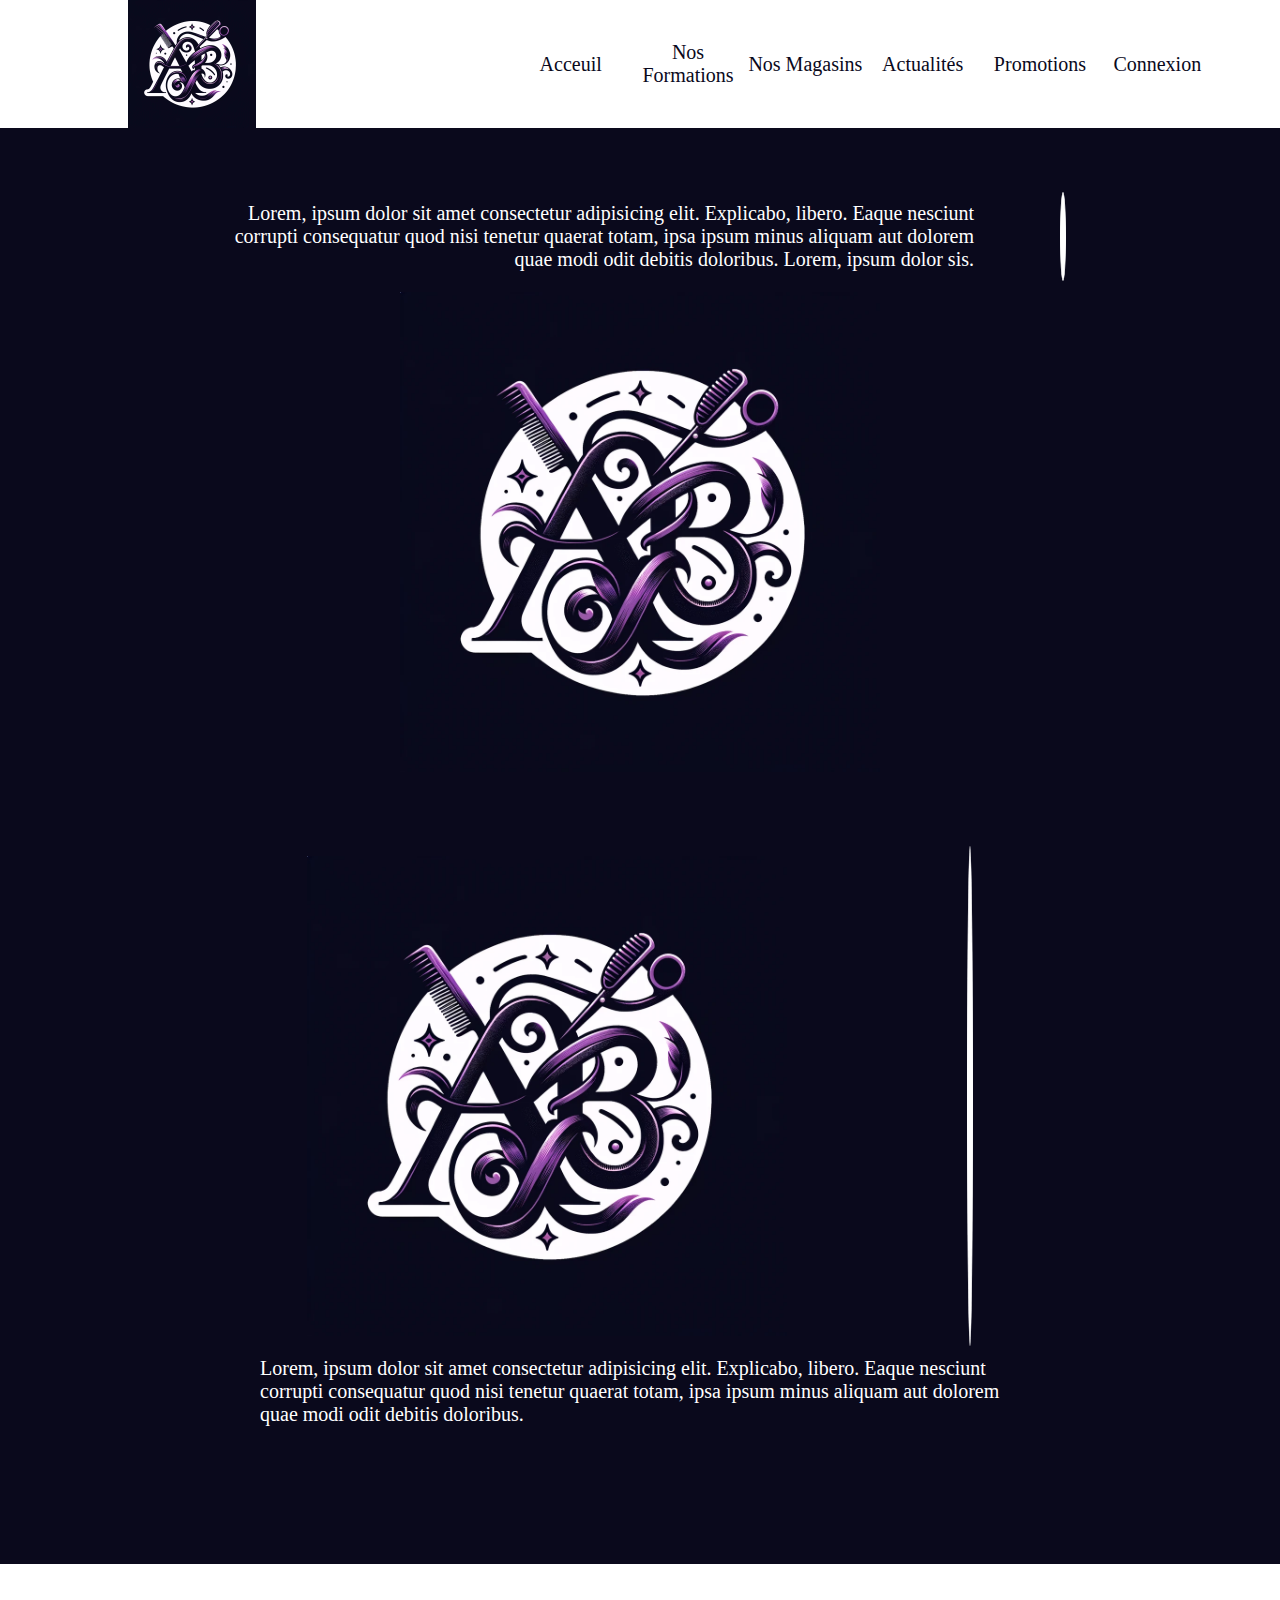
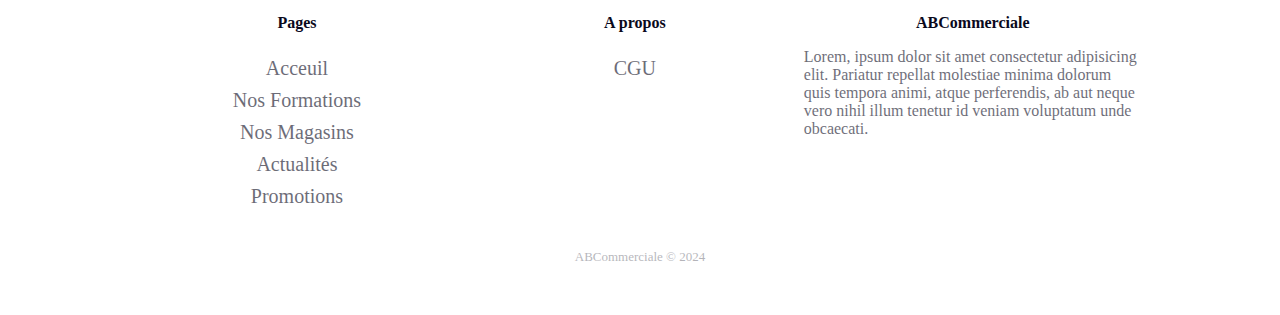
<file: index.html>
<!DOCTYPE html>
<html>
    <head>
        <title>ABCommerciale - Acceuil</title>
        <link rel="stylesheet" type="text/css" href="assets/css/index.css">
        <link rel="stylesheet" type="text/css" href="assets/css/headfoot.css">
        <meta charset="UTF-8">
        <link rel="icon" type="image/x-icon" href="assets/img/logo.png">
    </head>
    <body>
     
        <div class="nav-bar">
            <div class="left-bar">
                <img id="WH128" src="assets/img/logo.png" alt="ABCommerciale - Logo">
    
            </div>
            <div class="right-bar">
                
                <a href="index.html"><span id="font">Acceuil</span></a>
                <a href="formations.html"><span id="font">Nos Formations</span></a>
                <a href="magasins.html"><span id="font">Nos Magasins</span></a>
                <a href="actualite.html"><span id="font">Actualités</span></a>
                <a href="promotions.html"><span id="font">Promotions</span></a>
                <a href="#" class="connexionBtn"><span id="font">Connexion</span></a>
            
            
            </div>
        </div>
        <div class="content">
            <div class="part">
                <div class="left">
                    <span style="">Lorem, ipsum dolor sit amet consectetur adipisicing elit. Explicabo, libero. Eaque nesciunt corrupti consequatur quod nisi tenetur quaerat totam, ipsa ipsum minus aliquam aut dolorem quae modi odit debitis doloribus. Lorem, ipsum dolor sis.</span>
                </div>
                <div class="divider">
                    <div class="divide">

                    </div>
                </div>
                <div class="right">
                    <img src="assets/img/logo.png">
                </div>
            </div>
            <div class="part">
                <div class="left">
                    <img src="assets/img/logo.png">
                </div>
                <div class="divider">
                    <div class="divide">
                        
                    </div>
                </div>
                <div class="right">
                    <span style="">Lorem, ipsum dolor sit amet consectetur adipisicing elit. Explicabo, libero. Eaque nesciunt corrupti consequatur quod nisi tenetur quaerat totam, ipsa ipsum minus aliquam aut dolorem quae modi odit debitis doloribus.</span>
              
                </div>
            </div>
        

        </div>
        <div class="login-form-container hidden">
            <div class="container">
                <div class="border">
                    <div class="left">
                        <div class="login">
                            <div class="Content">
                                <h3>Connexion</h3>
                            
                                <form action="#" class="login-form" method="post">
                                    <div class="Pseudonyme">
                                        <label class="label" for="name"><strong>Pseudonyme</strong></label><br>
                                        <input type="text" class="form-pseudonyme-login" placeholder="Pseudonyme" required>
                                    </div>
                                    <div class="Password">
                                        <label class="label" for="password"><strong>Mots de passe</strong></label><br>
                                        <input type="password" class="form-password-login" placeholder="Mots de passe" required>
                                    </div>
                                    <div class="Submit">
                                        <button type="submit" class="form-button">Se connecter</button>
                                    </div>
                                
                                    <div class="text-right">
                                        <a href="#">Mots de passe oublié</a>
                                    </div>
                                </form>
                            </div>
                        </div>
                        
                    </div>
                    <div class="right">
                        <div class="signin">
                            <h3 class="mb-4">S'inscrire</h3>
                                               
                            <form action="#" class="signin-form" method="post">
                                <div class="Pseudonyme form-group mb-3">
                                    <label class="label" for="name">Pseudonyme</label>
                                    <input type="text" class="form-control form-pseudonyme-signin" placeholder="Pseudonyme" required>
                                </div>
                                <div class="Email form-group mb-3">
                                    <label class="label" for="name">Email</label>
                                    <input type="email" class="form-control form-email-signin" placeholder="Email" required>
                                </div>
                                <div class="Password form-group mb-3">
                                    <label class="label" for="password">Mots de passe</label>
                                    <input type="password" class="form-control form-password-signin" placeholder="Mots de passe" required>
                                </div>
                                <div class="Submit form-group">
                                    <button type="submit" class="form-button btn btn-primary submit px-3">S'inscrire</button>
                                </div>
                                <div class="text-right">
                                
                                    <a href="#">Mots de passe oublié</a>
                                    
                                </div>
                            </form>     
                                      
                        </div>
                        <div class="Transform">
                            <div class="TransformSignOn hidden">
                                <h2>Bienvenue sur la page d'inscriptions</h2>
                                <p>Tu as déjà un compte ?</p>
                                <button onclick="toggleConnexion()" class="Btn-Inscription">Se connecter</button>
                            </div>
                            <div class="TransformSignIn">
                                <h2>Bienvenue sur la page de connexion</h2>
                                <p>Tu n'as pas déjà un compte ?</p>
                                <button onclick="toggleConnexion()" class="Btn-Connect">S'inscrire</button>
                            </div>
                        </div>
                        
                    </div>	
                </div>
            </div>
            <div class="blur"></div>
            <a class="cross">
                <i class="fa-solid fa-xmark i-class"></i>
            </a>
        </div>
        <div class="footer">
            <footer>
                <div class="container">
                    <div class="row">
                        <div class="col-sm-6 col-md-3 item">
                            <h3>Pages</h3>
                            <ul>
                                <li><a href="index.html">Acceuil</a></li>
                                <li><a href="formations.html">Nos Formations</a></li>
                                <li><a href="magasins.html">Nos Magasins</a></li>
                                <li><a href="actualite.html">Actualités</a></li>
                                <li><a href="promotions.html">Promotions</a></li>
                            </ul>
                        </div>
                        <div class="col-sm-6 col-md-3 item">
                            <h3>A propos</h3>
                            <ul>
                                <li><a href="#">CGU</a></li>
                            </ul>
                        </div>
                        <div class="col-md-6 item text">
                            <h3>ABCommerciale</h3>
                            <p>Lorem, ipsum dolor sit amet consectetur adipisicing elit. Pariatur repellat molestiae minima dolorum quis tempora animi, atque perferendis, ab aut neque vero nihil illum tenetur id veniam voluptatum unde obcaecati.</p>
                        </div>
                  </div>
                    <p class="copyright">ABCommerciale © 2024</p>
                </div>
            </footer>
        </div>
        
        <script src="assets/js/login.js"></script>
        <script src="assets/js/nav.js"></script>

    </body>
</html>
</file>
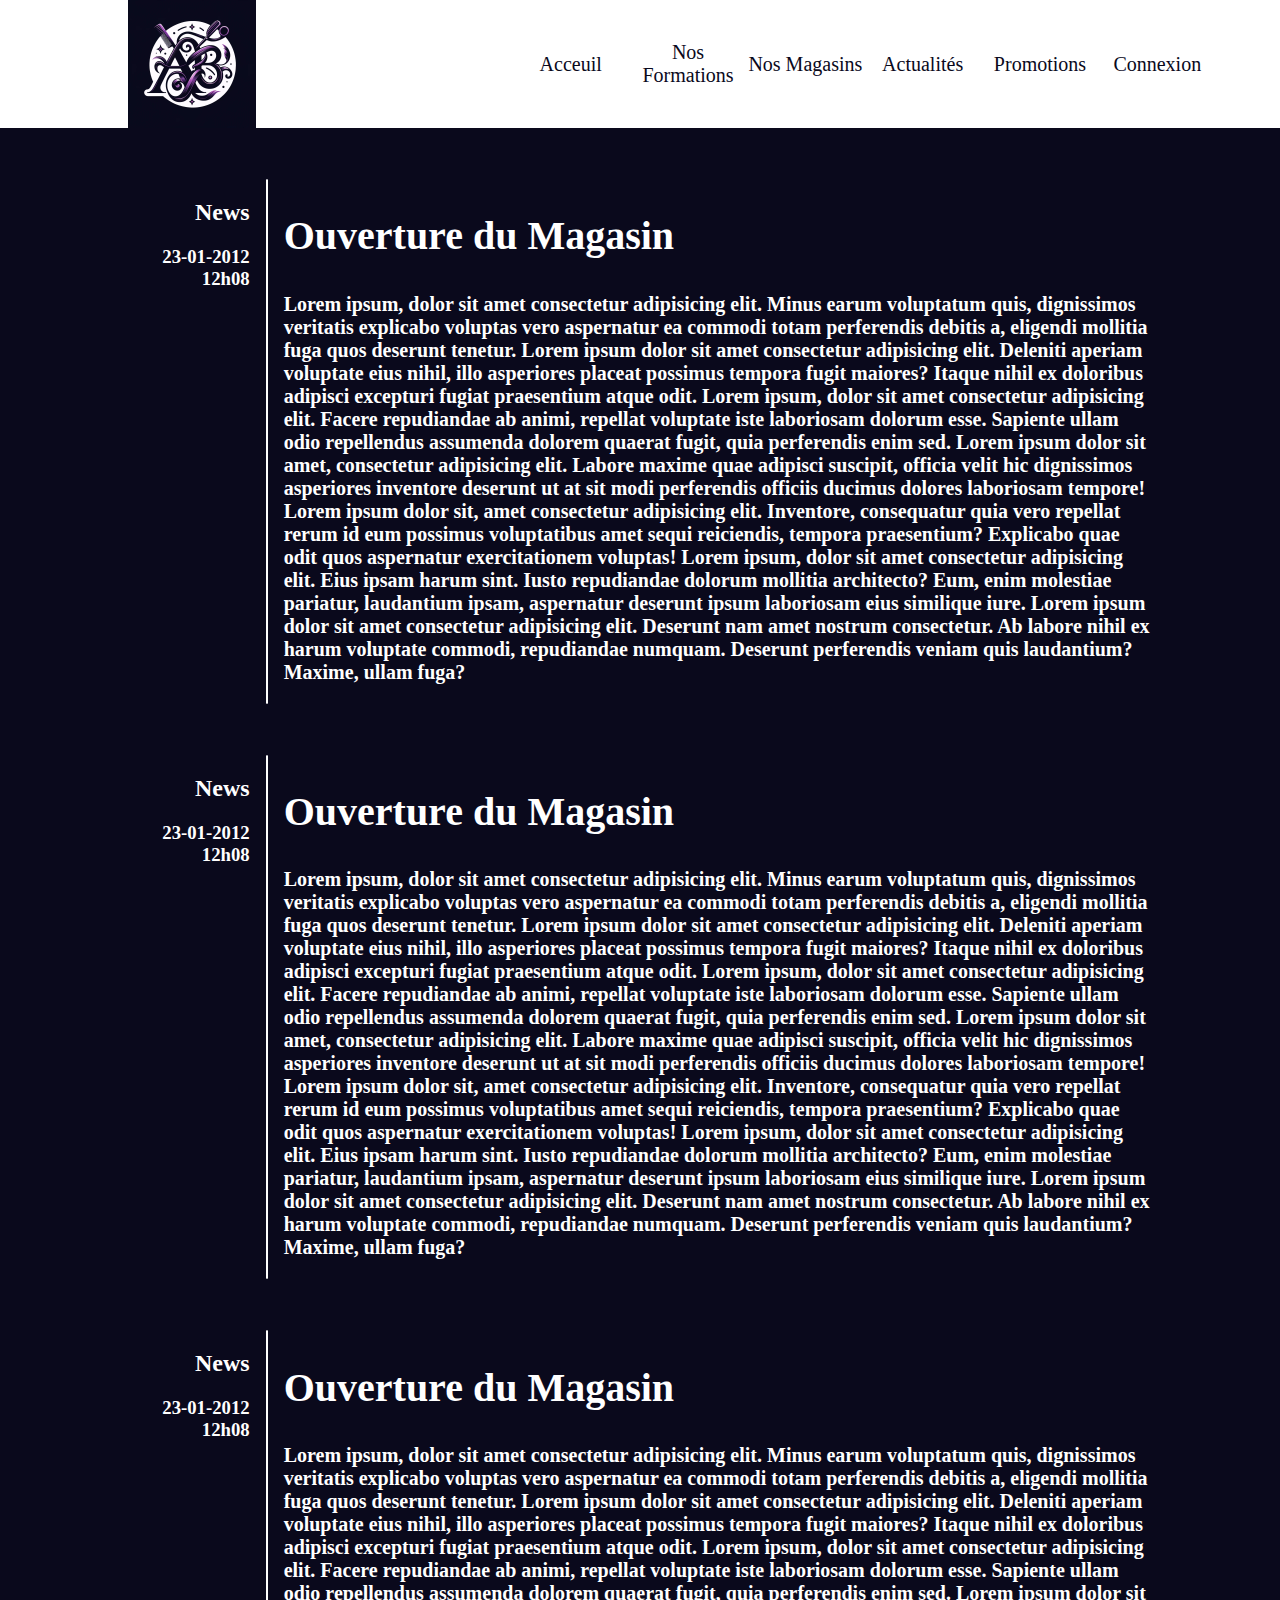
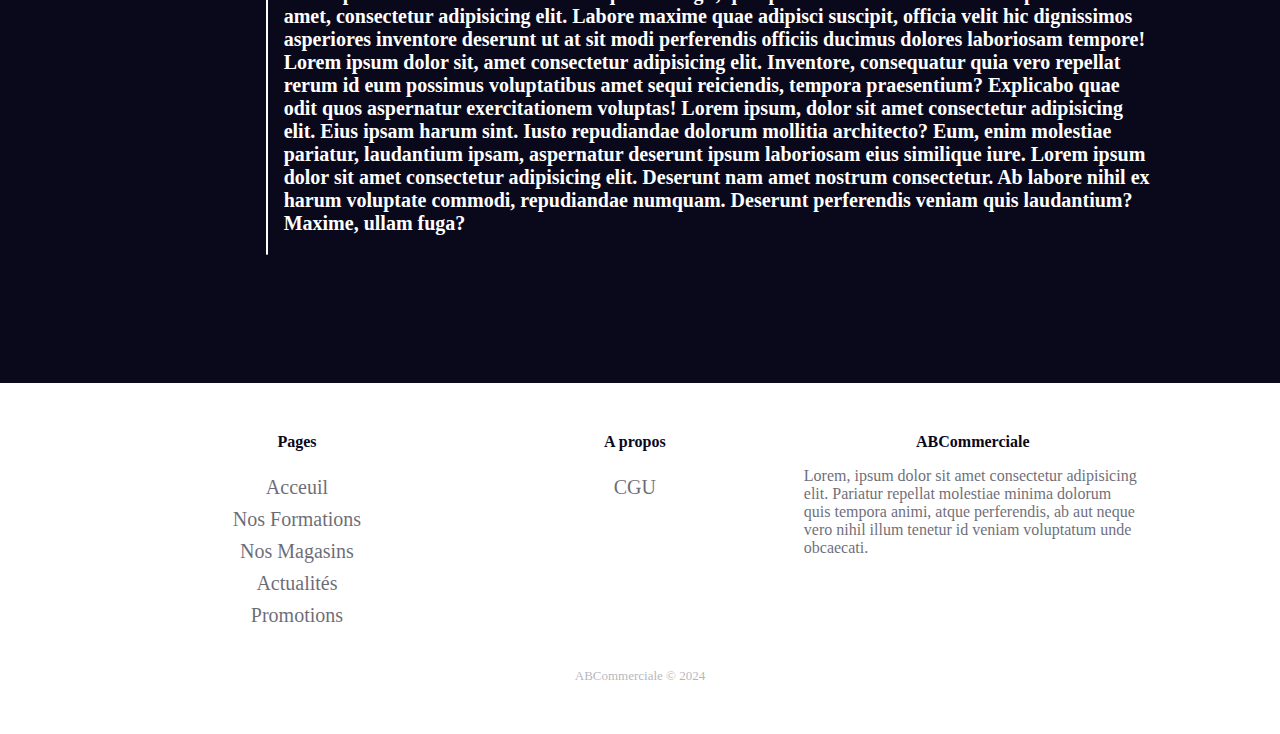
<file: actualite.html>
<!DOCTYPE html>
<html>
    <head>
        <title>ABCommerciale - Actualités</title>
        <link rel="stylesheet" type="text/css" href="assets/css/actualite.css">
        <link rel="stylesheet" type="text/css" href="assets/css/headfoot.css">
        <meta charset="UTF-8">
        <link rel="icon" type="image/x-icon" href="assets/img/logo.png">
    </head>
    <body>
     
        <div class="nav-bar">
            <div class="left-bar">
                <img id="WH128" src="assets/img/logo.png" alt="ABCommerciale - Logo">
    
            </div>
            <div class="right-bar">
                
                <a href="index.html"><span id="font">Acceuil</span></a>
                <a href="formations.html"><span id="font">Nos Formations</span></a>
                <a href="magasins.html"><span id="font">Nos Magasins</span></a>
                <a href="actualite.html"><span id="font">Actualités</span></a>
                <a href="promotions.html"><span id="font">Promotions</span></a>
                <a href="#" class="connexionBtn"><span id="font">Connexion</span></a>
            
            
            </div>
        </div>
        <div class="content">
            <div class="newsContainer">
                <div class="left">
                    <div class="top">
                        <h2>News</h2>
                        <h3>23-01-2012<br>12h08</h3>
                    </div>
                </div>
                <div class="divider"></div>
                <div class="right">
                    <div class="title">
                        <h2>Ouverture du Magasin</h2>
                    </div>
                    <div class="newsText">
                        <h3>Lorem ipsum, dolor sit amet consectetur adipisicing elit. Minus earum voluptatum quis, dignissimos veritatis explicabo voluptas vero aspernatur ea commodi totam perferendis debitis a, eligendi mollitia fuga quos deserunt tenetur. Lorem ipsum dolor sit amet consectetur adipisicing elit. Deleniti aperiam voluptate eius nihil, illo asperiores placeat possimus tempora fugit maiores? Itaque nihil ex doloribus adipisci excepturi fugiat praesentium atque odit. Lorem ipsum, dolor sit amet consectetur adipisicing elit. Facere repudiandae ab animi, repellat voluptate iste laboriosam dolorum esse. Sapiente ullam odio repellendus assumenda dolorem quaerat fugit, quia perferendis enim sed. Lorem ipsum dolor sit amet, consectetur adipisicing elit. Labore maxime quae adipisci suscipit, officia velit hic dignissimos asperiores inventore deserunt ut at sit modi perferendis officiis ducimus dolores laboriosam tempore! Lorem ipsum dolor sit, amet consectetur adipisicing elit. Inventore, consequatur quia vero repellat rerum id eum possimus voluptatibus amet sequi reiciendis, tempora praesentium? Explicabo quae odit quos aspernatur exercitationem voluptas! Lorem ipsum, dolor sit amet consectetur adipisicing elit. Eius ipsam harum sint. Iusto repudiandae dolorum mollitia architecto? Eum, enim molestiae pariatur, laudantium ipsam, aspernatur deserunt ipsum laboriosam eius similique iure. Lorem ipsum dolor sit amet consectetur adipisicing elit. Deserunt nam amet nostrum consectetur. Ab labore nihil ex harum voluptate commodi, repudiandae numquam. Deserunt perferendis veniam quis laudantium? Maxime, ullam fuga?</h3>
                    </div>
                </div>
            </div>
            <div class="newsContainer">
                <div class="left">
                    <div class="top">
                        <h2>News</h2>
                        <h3>23-01-2012<br>12h08</h3>
                    </div>
                </div>
                <div class="divider"></div>
                <div class="right">
                    <div class="title">
                        <h2>Ouverture du Magasin</h2>
                    </div>
                    <div class="newsText">
                        <h3>Lorem ipsum, dolor sit amet consectetur adipisicing elit. Minus earum voluptatum quis, dignissimos veritatis explicabo voluptas vero aspernatur ea commodi totam perferendis debitis a, eligendi mollitia fuga quos deserunt tenetur. Lorem ipsum dolor sit amet consectetur adipisicing elit. Deleniti aperiam voluptate eius nihil, illo asperiores placeat possimus tempora fugit maiores? Itaque nihil ex doloribus adipisci excepturi fugiat praesentium atque odit. Lorem ipsum, dolor sit amet consectetur adipisicing elit. Facere repudiandae ab animi, repellat voluptate iste laboriosam dolorum esse. Sapiente ullam odio repellendus assumenda dolorem quaerat fugit, quia perferendis enim sed. Lorem ipsum dolor sit amet, consectetur adipisicing elit. Labore maxime quae adipisci suscipit, officia velit hic dignissimos asperiores inventore deserunt ut at sit modi perferendis officiis ducimus dolores laboriosam tempore! Lorem ipsum dolor sit, amet consectetur adipisicing elit. Inventore, consequatur quia vero repellat rerum id eum possimus voluptatibus amet sequi reiciendis, tempora praesentium? Explicabo quae odit quos aspernatur exercitationem voluptas! Lorem ipsum, dolor sit amet consectetur adipisicing elit. Eius ipsam harum sint. Iusto repudiandae dolorum mollitia architecto? Eum, enim molestiae pariatur, laudantium ipsam, aspernatur deserunt ipsum laboriosam eius similique iure. Lorem ipsum dolor sit amet consectetur adipisicing elit. Deserunt nam amet nostrum consectetur. Ab labore nihil ex harum voluptate commodi, repudiandae numquam. Deserunt perferendis veniam quis laudantium? Maxime, ullam fuga?</h3>
                    </div>
                </div>
            </div>
            <div class="newsContainer">
                <div class="left">
                    <div class="top">
                        <h2>News</h2>
                        <h3>23-01-2012<br>12h08</h3>
                    </div>
                </div>
                <div class="divider"></div>
                <div class="right">
                    <div class="title">
                        <h2>Ouverture du Magasin</h2>
                    </div>
                    <div class="newsText">
                        <h3>Lorem ipsum, dolor sit amet consectetur adipisicing elit. Minus earum voluptatum quis, dignissimos veritatis explicabo voluptas vero aspernatur ea commodi totam perferendis debitis a, eligendi mollitia fuga quos deserunt tenetur. Lorem ipsum dolor sit amet consectetur adipisicing elit. Deleniti aperiam voluptate eius nihil, illo asperiores placeat possimus tempora fugit maiores? Itaque nihil ex doloribus adipisci excepturi fugiat praesentium atque odit. Lorem ipsum, dolor sit amet consectetur adipisicing elit. Facere repudiandae ab animi, repellat voluptate iste laboriosam dolorum esse. Sapiente ullam odio repellendus assumenda dolorem quaerat fugit, quia perferendis enim sed. Lorem ipsum dolor sit amet, consectetur adipisicing elit. Labore maxime quae adipisci suscipit, officia velit hic dignissimos asperiores inventore deserunt ut at sit modi perferendis officiis ducimus dolores laboriosam tempore! Lorem ipsum dolor sit, amet consectetur adipisicing elit. Inventore, consequatur quia vero repellat rerum id eum possimus voluptatibus amet sequi reiciendis, tempora praesentium? Explicabo quae odit quos aspernatur exercitationem voluptas! Lorem ipsum, dolor sit amet consectetur adipisicing elit. Eius ipsam harum sint. Iusto repudiandae dolorum mollitia architecto? Eum, enim molestiae pariatur, laudantium ipsam, aspernatur deserunt ipsum laboriosam eius similique iure. Lorem ipsum dolor sit amet consectetur adipisicing elit. Deserunt nam amet nostrum consectetur. Ab labore nihil ex harum voluptate commodi, repudiandae numquam. Deserunt perferendis veniam quis laudantium? Maxime, ullam fuga?</h3>
                    </div>
                </div>
            </div>
        </div>
        <div class="login-form-container hidden">
            <div class="container">
                <div class="border">
                    <div class="left">
                        <div class="login">
                            <div class="Content">
                                <h3>Connexion</h3>
                            
                                <form action="#" class="login-form" method="post">
                                    <div class="Pseudonyme">
                                        <label class="label" for="name"><strong>Pseudonyme</strong></label><br>
                                        <input type="text" class="form-pseudonyme-login" placeholder="Pseudonyme" required>
                                    </div>
                                    <div class="Password">
                                        <label class="label" for="password"><strong>Mots de passe</strong></label><br>
                                        <input type="password" class="form-password-login" placeholder="Mots de passe" required>
                                    </div>
                                    <div class="Submit">
                                        <button type="submit" class="form-button">Se connecter</button>
                                    </div>
                                
                                    <div class="text-right">
                                        <a href="#">Mots de passe oublié</a>
                                    </div>
                                </form>
                            </div>
                        </div>
                        
                    </div>
                    <div class="right">
                        <div class="signin">
                            <h3 class="mb-4">S'inscrire</h3>
                                               
                            <form action="#" class="signin-form" method="post">
                                <div class="Pseudonyme form-group mb-3">
                                    <label class="label" for="name">Pseudonyme</label>
                                    <input type="text" class="form-control form-pseudonyme-signin" placeholder="Pseudonyme" required>
                                </div>
                                <div class="Email form-group mb-3">
                                    <label class="label" for="name">Email</label>
                                    <input type="email" class="form-control form-email-signin" placeholder="Email" required>
                                </div>
                                <div class="Password form-group mb-3">
                                    <label class="label" for="password">Mots de passe</label>
                                    <input type="password" class="form-control form-password-signin" placeholder="Mots de passe" required>
                                </div>
                                <div class="Submit form-group">
                                    <button type="submit" class="form-button btn btn-primary submit px-3">S'inscrire</button>
                                </div>
                                <div class="text-right">
                                
                                    <a href="#">Mots de passe oublié</a>
                                    
                                </div>
                            </form>     
                                      
                        </div>
                        <div class="Transform">
                            <div class="TransformSignOn hidden">
                                <h2>Bienvenue sur la page d'inscriptions</h2>
                                <p>Tu as déjà un compte ?</p>
                                <button onclick="toggleConnexion()" class="Btn-Inscription">Se connecter</button>
                            </div>
                            <div class="TransformSignIn">
                                <h2>Bienvenue sur la page de connexion</h2>
                                <p>Tu n'as pas déjà un compte ?</p>
                                <button onclick="toggleConnexion()" class="Btn-Connect">S'inscrire</button>
                            </div>
                        </div>
                        
                    </div>	
                </div>
            </div>
            <div class="blur"></div>
            <a class="cross">
                <i class="fa-solid fa-xmark i-class"></i>
            </a>
        </div>
        <div class="footer">
            <footer>
                <div class="container">
                    <div class="row">
                        <div class="col-sm-6 col-md-3 item">
                            <h3>Pages</h3>
                            <ul>
                                <li><a href="index.html">Acceuil</a></li>
                                <li><a href="formations.html">Nos Formations</a></li>
                                <li><a href="magasins.html">Nos Magasins</a></li>
                                <li><a href="actualite.html">Actualités</a></li>
                                <li><a href="promotions.html">Promotions</a></li>
                            </ul>
                        </div>
                        <div class="col-sm-6 col-md-3 item">
                            <h3>A propos</h3>
                            <ul>
                                <li><a href="#">CGU</a></li>
                            </ul>
                        </div>
                        <div class="col-md-6 item text">
                            <h3>ABCommerciale</h3>
                            <p>Lorem, ipsum dolor sit amet consectetur adipisicing elit. Pariatur repellat molestiae minima dolorum quis tempora animi, atque perferendis, ab aut neque vero nihil illum tenetur id veniam voluptatum unde obcaecati.</p>
                        </div>
                  </div>
                    <p class="copyright">ABCommerciale © 2024</p>
                </div>
            </footer>
        </div>
        
        <script src="assets/js/login.js"></script>
        <script src="assets/js/nav.js"></script>

    </body>
</html>
</file>
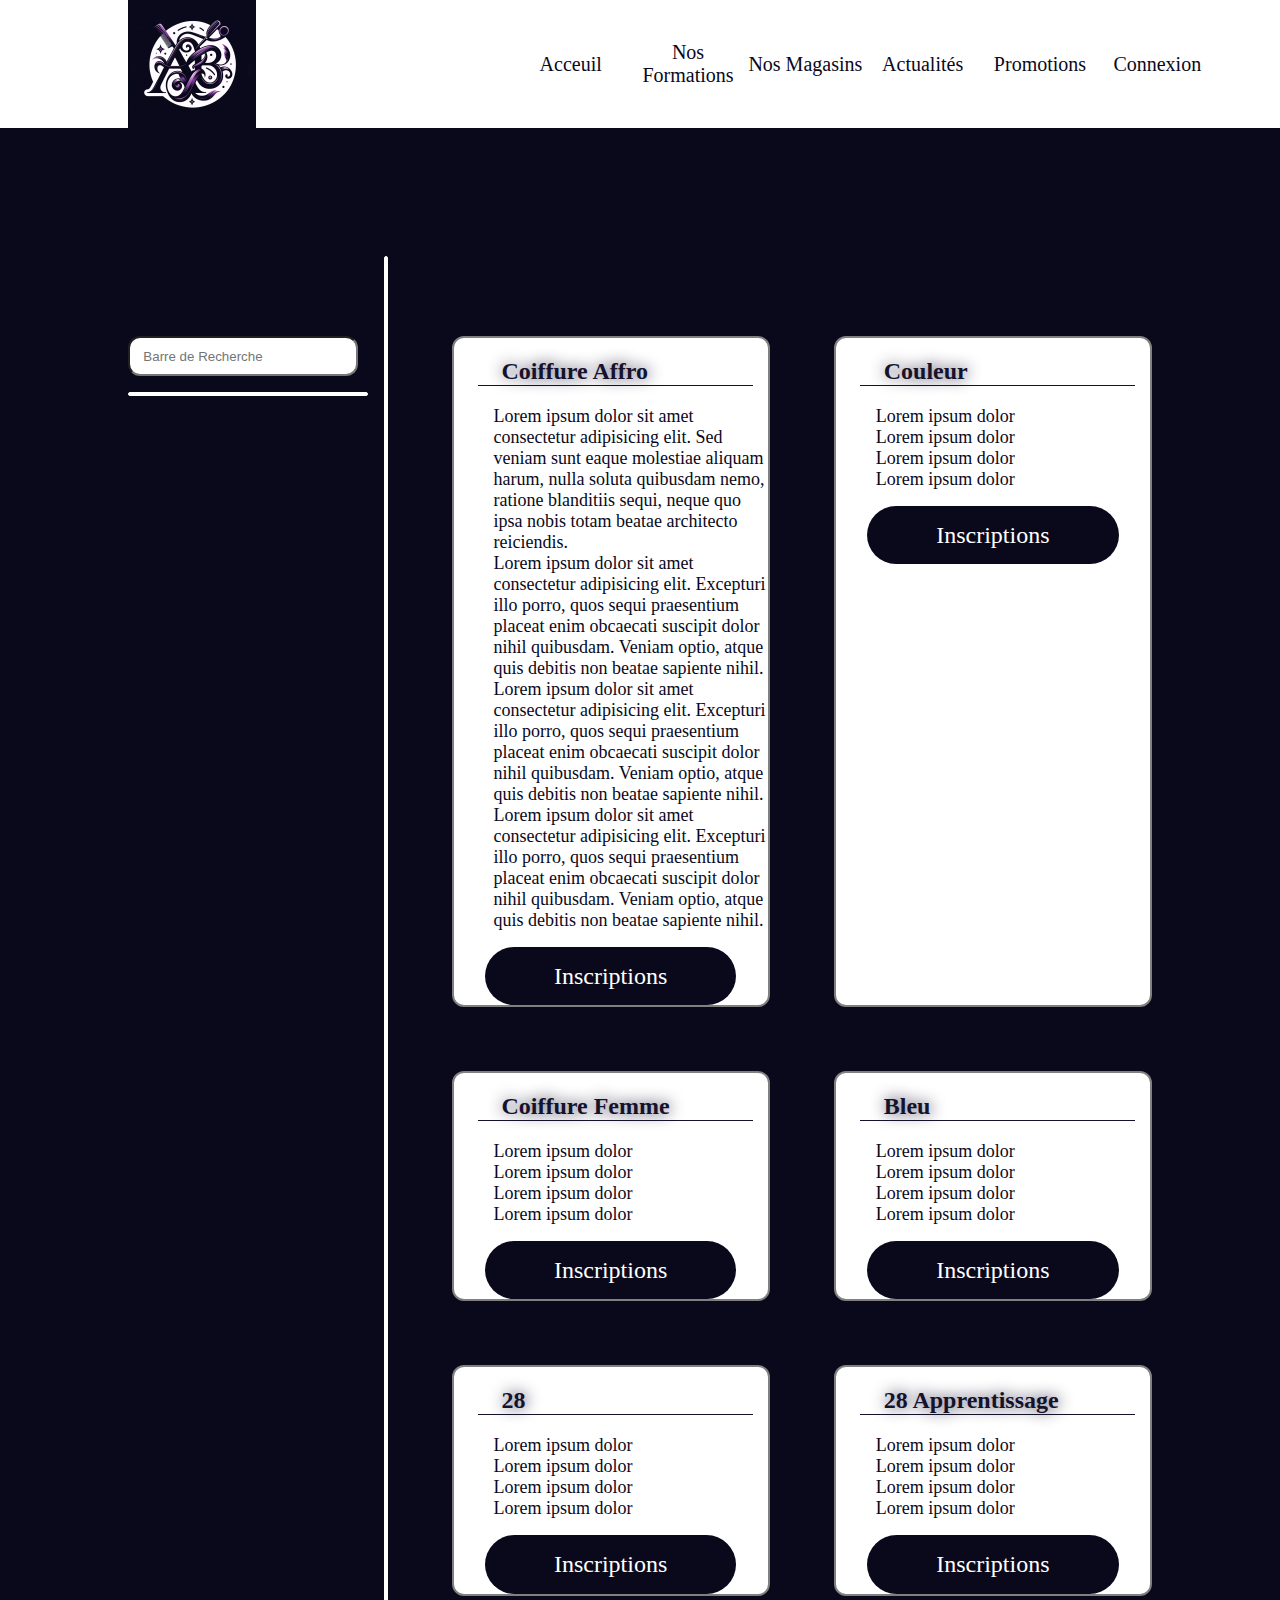
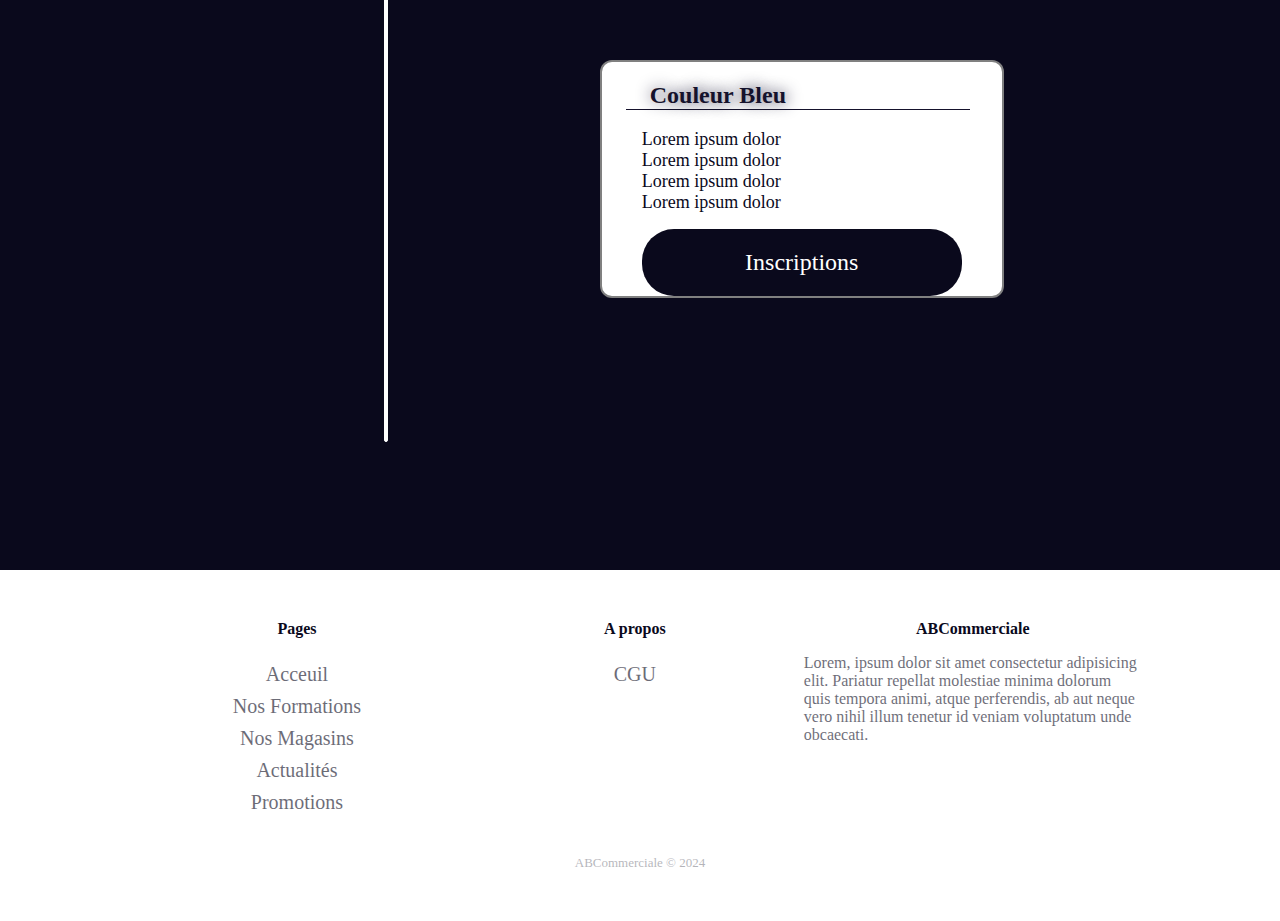
<file: formations.html>
<!DOCTYPE html>
<html>
    <head>
        <title>ABCommerciale - Formations</title>
        <link rel="stylesheet" type="text/css" href="assets/css/formations.css">
        <link rel="stylesheet" type="text/css" href="assets/css/headfoot.css">
        <meta charset="UTF-8">
        <link rel="icon" type="image/x-icon" href="assets/img/logo.png">
    </head>
    <body>
     
        <div class="nav-bar">
            <div class="left-bar">
                <img id="WH128" src="assets/img/logo.png" alt="ABCommerciale - Logo">
    
            </div>
            <div class="right-bar">
                
                <a href="index.html"><span id="font">Acceuil</span></a>
                <a href="formations.html"><span id="font">Nos Formations</span></a>
                <a href="magasins.html"><span id="font">Nos Magasins</span></a>
                <a href="actualite.html"><span id="font">Actualités</span></a>
                <a href="promotions.html"><span id="font">Promotions</span></a>
                <a href="#" class="connexionBtn"><span id="font">Connexion</span></a>
            
            
            </div>
        </div>
        <div class="content">
            <div class="left">
                <input type="search" class="search-bar" id="search" name="q" placeholder="Barre de Recherche"/>
                <div class="divide-horizontal"></div>
            </div>
            <div class="divider">
            </div>
            <div class="right">
                <div class="card">
                    <div class="card-content">
                        <h2>Coiffure Affro</h2>
                        <div class="text-content">
                            <ul>
                                <li>Lorem ipsum dolor sit amet consectetur adipisicing elit. Sed veniam sunt eaque molestiae aliquam harum, nulla soluta quibusdam nemo, ratione blanditiis sequi, neque quo ipsa nobis totam beatae architecto reiciendis.</li>
                                <li>Lorem ipsum dolor sit amet consectetur adipisicing elit. Excepturi illo porro, quos sequi praesentium placeat enim obcaecati suscipit dolor nihil quibusdam. Veniam optio, atque quis debitis non beatae sapiente nihil.</li>
                                <li>Lorem ipsum dolor sit amet consectetur adipisicing elit. Excepturi illo porro, quos sequi praesentium placeat enim obcaecati suscipit dolor nihil quibusdam. Veniam optio, atque quis debitis non beatae sapiente nihil.</li>
                                <li>Lorem ipsum dolor sit amet consectetur adipisicing elit. Excepturi illo porro, quos sequi praesentium placeat enim obcaecati suscipit dolor nihil quibusdam. Veniam optio, atque quis debitis non beatae sapiente nihil.</li>
                            </ul>
                        </div>
                        <div class="buy">
                            <span>Inscriptions</span>
                        </div>
                    </div>
                  
                </div>
                <div class="card">
                    <div class="card-content">
                        <h2>Couleur</h2>
                        <div class="text-content">
                            <ul>
                                <li>Lorem ipsum dolor</li>
                                <li>Lorem ipsum dolor</li>
                                <li>Lorem ipsum dolor</li>
                                <li>Lorem ipsum dolor</li>
                            </ul>
                        </div>
                        <div class="buy">
                            <span>Inscriptions</span>
                        </div>
                    </div>
                  
                </div>
                <div class="card">
                    <div class="card-content">
                        <h2>Coiffure Femme</h2>
                        <div class="text-content">
                            <ul>
                                <li>Lorem ipsum dolor</li>
                                <li>Lorem ipsum dolor</li>
                                <li>Lorem ipsum dolor</li>
                                <li>Lorem ipsum dolor</li>
                            </ul>
                        </div>
                        <div class="buy">
                            <span>Inscriptions</span>
                        </div>
                    </div>
                  
                </div>
                <div class="card">
                    <div class="card-content">
                        <h2>Bleu</h2>
                        <div class="text-content">
                            <ul>
                                <li>Lorem ipsum dolor</li>
                                <li>Lorem ipsum dolor</li>
                                <li>Lorem ipsum dolor</li>
                                <li>Lorem ipsum dolor</li>
                            </ul>
                        </div>
                        <div class="buy">
                            <span>Inscriptions</span>
                        </div>
                    </div>
                  
                </div>
                <div class="card">
                    <div class="card-content">
                        <h2>28</h2>
                        <div class="text-content">
                            <ul>
                                <li>Lorem ipsum dolor</li>
                                <li>Lorem ipsum dolor</li>
                                <li>Lorem ipsum dolor</li>
                                <li>Lorem ipsum dolor</li>
                            </ul>
                        </div>
                        <div class="buy">
                            <span>Inscriptions</span>
                        </div>
                    </div>
                  
                </div>
                <div class="card">
                    <div class="card-content">
                        <h2>28 Apprentissage</h2>
                        <div class="text-content">
                            <ul>
                                <li>Lorem ipsum dolor</li>
                                <li>Lorem ipsum dolor</li>
                                <li>Lorem ipsum dolor</li>
                                <li>Lorem ipsum dolor</li>
                            </ul>
                        </div>
                        <div class="buy">
                            <span>Inscriptions</span>
                        </div>
                    </div>
                  
                </div>
                <div class="card">
                    <div class="card-content">
                        <h2>Couleur Bleu</h2>
                        <div class="text-content">
                            <ul>
                                <li>Lorem ipsum dolor</li>
                                <li>Lorem ipsum dolor</li>
                                <li>Lorem ipsum dolor</li>
                                <li>Lorem ipsum dolor</li>
                            </ul>
                        </div>
                        <div class="buy">
                            <span>Inscriptions</span>
                        </div>
                    </div>
                  
                </div>
            </div>
            
        </div>
        <div class="login-form-container hidden">
            <div class="container">
                <div class="border">
                    <div class="left">
                        <div class="login">
                            <div class="Content">
                                <h3>Connexion</h3>
                            
                                <form action="#" class="login-form" method="post">
                                    <div class="Pseudonyme">
                                        <label class="label" for="name"><strong>Pseudonyme</strong></label><br>
                                        <input type="text" class="form-pseudonyme-login" placeholder="Pseudonyme" required>
                                    </div>
                                    <div class="Password">
                                        <label class="label" for="password"><strong>Mots de passe</strong></label><br>
                                        <input type="password" class="form-password-login" placeholder="Mots de passe" required>
                                    </div>
                                    <div class="Submit">
                                        <button type="submit" class="form-button">Se connecter</button>
                                    </div>
                                
                                    <div class="text-right">
                                        <a href="#">Mots de passe oublié</a>
                                    </div>
                                </form>
                            </div>
                        </div>
                        
                    </div>
                    <div class="right">
                        <div class="signin">
                            <h3 class="mb-4">S'inscrire</h3>
                                               
                            <form action="#" class="signin-form" method="post">
                                <div class="Pseudonyme form-group mb-3">
                                    <label class="label" for="name">Pseudonyme</label>
                                    <input type="text" class="form-control form-pseudonyme-signin" placeholder="Pseudonyme" required>
                                </div>
                                <div class="Email form-group mb-3">
                                    <label class="label" for="name">Email</label>
                                    <input type="email" class="form-control form-email-signin" placeholder="Email" required>
                                </div>
                                <div class="Password form-group mb-3">
                                    <label class="label" for="password">Mots de passe</label>
                                    <input type="password" class="form-control form-password-signin" placeholder="Mots de passe" required>
                                </div>
                                <div class="Submit form-group">
                                    <button type="submit" class="form-button btn btn-primary submit px-3">S'inscrire</button>
                                </div>
                                <div class="text-right">
                                
                                    <a href="#">Mots de passe oublié</a>
                                    
                                </div>
                            </form>     
                                      
                        </div>
                        <div class="Transform">
                            <div class="TransformSignOn hidden">
                                <h2>Bienvenue sur la page d'inscriptions</h2>
                                <p>Tu as déjà un compte ?</p>
                                <button onclick="toggleConnexion()" class="Btn-Inscription">Se connecter</button>
                            </div>
                            <div class="TransformSignIn">
                                <h2>Bienvenue sur la page de connexion</h2>
                                <p>Tu n'as pas déjà un compte ?</p>
                                <button onclick="toggleConnexion()" class="Btn-Connect">S'inscrire</button>
                            </div>
                        </div>
                        
                    </div>	
                </div>
            </div>
            <div class="blur"></div>
            <a class="cross">
                <i class="fa-solid fa-xmark i-class"></i>
            </a>
        </div>
        <div class="footer">
            <footer>
                <div class="container">
                    <div class="row">
                        <div class="col-sm-6 col-md-3 item">
                            <h3>Pages</h3>
                            <ul>
                                <li><a href="index.html">Acceuil</a></li>
                                <li><a href="formations.html">Nos Formations</a></li>
                                <li><a href="magasins.html">Nos Magasins</a></li>
                                <li><a href="actualite.html">Actualités</a></li>
                                <li><a href="promotions.html">Promotions</a></li>
                            </ul>
                        </div>
                        <div class="col-sm-6 col-md-3 item">
                            <h3>A propos</h3>
                            <ul>
                                <li><a href="#">CGU</a></li>
                            </ul>
                        </div>
                        <div class="col-md-6 item text">
                            <h3>ABCommerciale</h3>
                            <p>Lorem, ipsum dolor sit amet consectetur adipisicing elit. Pariatur repellat molestiae minima dolorum quis tempora animi, atque perferendis, ab aut neque vero nihil illum tenetur id veniam voluptatum unde obcaecati.</p>
                        </div>
                  </div>
                    <p class="copyright">ABCommerciale © 2024</p>
                </div>
            </footer>
        </div>
        
        <script src="assets/js/login.js"></script>
        <script src="assets/js/nav.js"></script>
        <script src="assets/js/search.js"></script>

    </body>
</html>
</file>
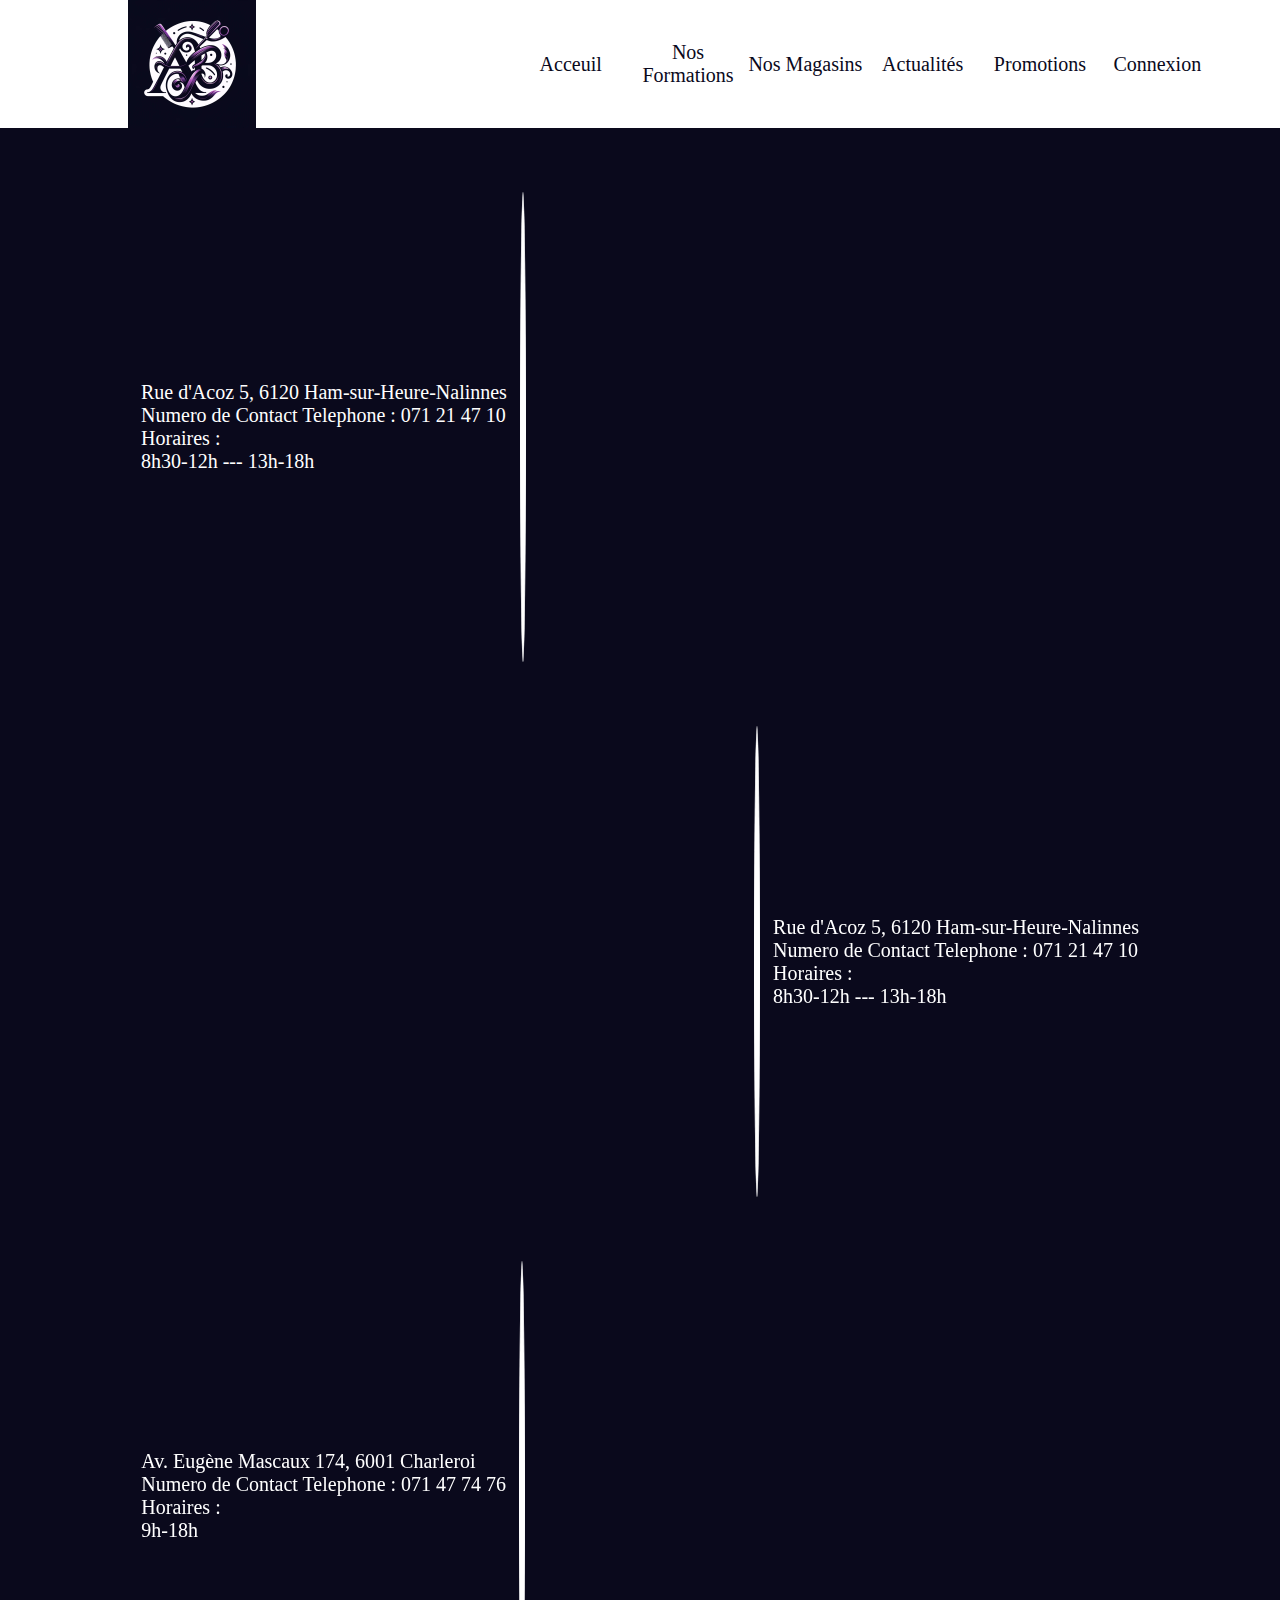
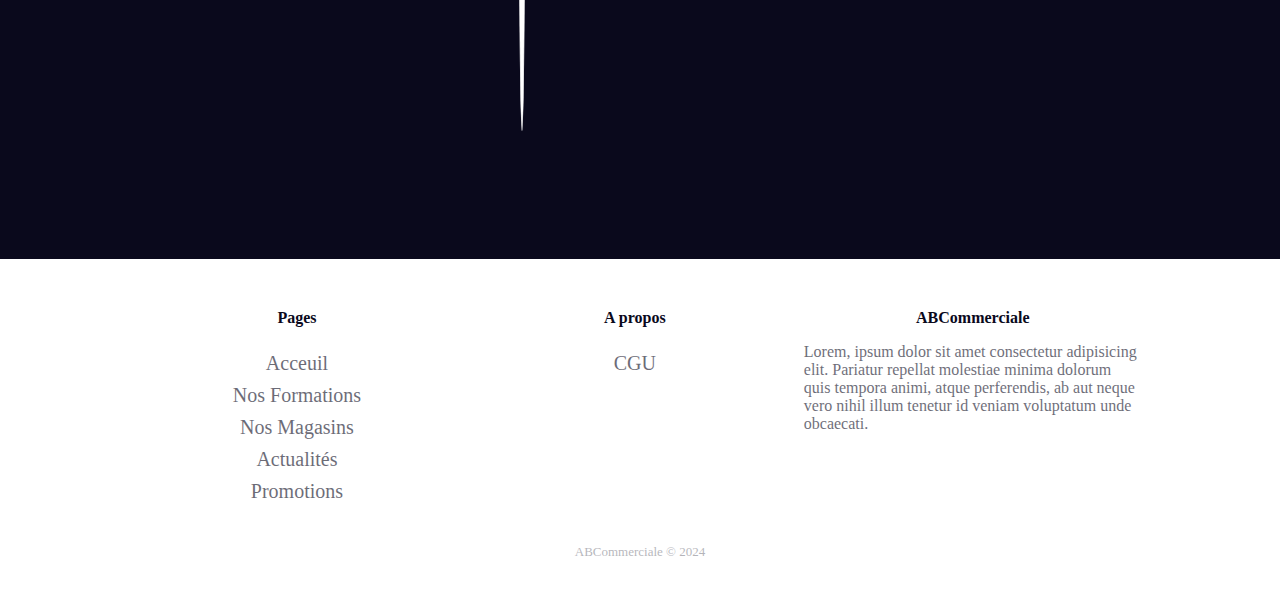
<file: magasins.html>
<!DOCTYPE html>
<html>
    <head>
        <title>ABCommerciale - Magasins</title>
        <link rel="stylesheet" type="text/css" href="assets/css/magasins.css">
        <link rel="stylesheet" type="text/css" href="assets/css/headfoot.css">
        <meta charset="UTF-8">
        <link rel="icon" type="image/x-icon" href="assets/img/logo.png">
    </head>
    <body>
     
        <div class="nav-bar">
            <div class="left-bar">
                <img id="WH128" src="assets/img/logo.png" alt="ABCommerciale - Logo">
    
            </div>
            <div class="right-bar">
                
                <a href="index.html"><span id="font">Acceuil</span></a>
                <a href="formations.html"><span id="font">Nos Formations</span></a>
                <a href="magasins.html"><span id="font">Nos Magasins</span></a>
                <a href="actualite.html"><span id="font">Actualités</span></a>
                <a href="promotions.html"><span id="font">Promotions</span></a>
                <a href="#" class="connexionBtn"><span id="font">Connexion</span></a>
            
            
            </div>
        </div>
        <div class="content">
            <div class="part">
                <div class="left">
                    <div style="display: block;">
                        <span style="">Rue d'Acoz 5, 6120 Ham-sur-Heure-Nalinnes</span>
                        <span style="">Numero de Contact Telephone : 071 21 47 10</span><span style="word-wrap: break-word;"></span>
                        <span style="">Horaires :</span><span style="word-wrap: break-word;"></span>
                        <span style="">8h30-12h --- 13h-18h</span>                    </div>
                    
                </div>
                <div class="divider">
                    <div class="divide">

                    </div>
                </div>
                <div class="right">
                    <iframe src="https://www.google.com/maps/embed?pb=!1m18!1m12!1m3!1d2546.259018333878!2d4.4724503!3d50.343074099999995!2m3!1f0!2f0!3f0!3m2!1i1024!2i768!4f13.1!3m3!1m2!1s0x47c2212b6fe46bf1%3A0xddf6cd39a5412bf8!2sAb%20Commerciale!5e0!3m2!1sfr!2sbe!4v1707429462462!5m2!1sfr!2sbe" width="600" height="450" style="border:0;" allowfullscreen="" loading="lazy" referrerpolicy="no-referrer-when-downgrade"></iframe>
                </div>
            </div>
            <div class="part">
                <div class="left">
                    <iframe src="https://www.google.com/maps/embed?pb=!1m18!1m12!1m3!1d2546.6370257422586!2d4.3536782!3d50.33602279999999!2m3!1f0!2f0!3f0!3m2!1i1024!2i768!4f13.1!3m3!1m2!1s0x47c22369d7a48391%3A0xadc9314f5fa8914b!2sAb%20Commerciale!5e0!3m2!1sfr!2sbe!4v1707429549552!5m2!1sfr!2sbe" width="600" height="450" style="border:0;" allowfullscreen="" loading="lazy" referrerpolicy="no-referrer-when-downgrade"></iframe>
                </div>
                <div class="divider">
                    <div class="divide">
                        
                    </div>
                </div>
                <div class="right">
                    <div style="display: block;">
                        <span style="">Rue d'Acoz 5, 6120 Ham-sur-Heure-Nalinnes</span>
                        <span style="">Numero de Contact Telephone : 071 21 47 10</span><span style="word-wrap: break-word;"></span>
                        <span style="">Horaires :</span><span style="word-wrap: break-word;"></span>
                        <span style="">8h30-12h --- 13h-18h</span>                    </div>
                  
              
                </div>
            </div>
            <div class="part">
                <div class="left">
                    <div style="display: block;">
                        <span style="">Av. Eugène Mascaux 174, 6001 Charleroi</span><span style="word-wrap: break-word;"></span>
                        <span style="">Numero de Contact Telephone : 071 47 74 76</span><span style="word-wrap: break-word;"></span>
                        <span style="">Horaires :</span><span style="word-wrap: break-word;"></span>
                        <span style="">9h-18h</span>
                    </div>
                    
                </div>
                <div class="divider">
                    <div class="divide">

                    </div>
                </div>
                <div class="right">
                    <iframe src="https://www.google.com/maps/embed?pb=!1m18!1m12!1m3!1d237106.48884901282!2d4.4530341785965355!3d50.36461295505924!2m3!1f0!2f0!3f0!3m2!1i1024!2i768!4f13.1!3m3!1m2!1s0x47c226797893ed63%3A0x1b095938560e065f!2sAb%20Commerciale!5e0!3m2!1sfr!2sbe!4v1707516073081!5m2!1sfr!2sbe" width="600" height="450" style="border:0;" allowfullscreen="" loading="lazy" referrerpolicy="no-referrer-when-downgrade"></iframe>               </div>
            </div>
        

        </div>
        <div class="login-form-container hidden">
            <div class="container">
                <div class="border">
                    <div class="left">
                        <div class="login">
                            <div class="Content">
                                <h3>Connexion</h3>
                            
                                <form action="#" class="login-form" method="post">
                                    <div class="Pseudonyme">
                                        <label class="label" for="name"><strong>Pseudonyme</strong></label><br>
                                        <input type="text" class="form-pseudonyme-login" placeholder="Pseudonyme" required>
                                    </div>
                                    <div class="Password">
                                        <label class="label" for="password"><strong>Mots de passe</strong></label><br>
                                        <input type="password" class="form-password-login" placeholder="Mots de passe" required>
                                    </div>
                                    <div class="Submit">
                                        <button type="submit" class="form-button">Se connecter</button>
                                    </div>
                                
                                    <div class="text-right">
                                        <a href="#">Mots de passe oublié</a>
                                    </div>
                                </form>
                            </div>
                        </div>
                        
                    </div>
                    <div class="right">
                        <div class="signin">
                            <h3 class="mb-4">S'inscrire</h3>
                                               
                            <form action="#" class="signin-form" method="post">
                                <div class="Pseudonyme form-group mb-3">
                                    <label class="label" for="name">Pseudonyme</label>
                                    <input type="text" class="form-control form-pseudonyme-signin" placeholder="Pseudonyme" required>
                                </div>
                                <div class="Email form-group mb-3">
                                    <label class="label" for="name">Email</label>
                                    <input type="email" class="form-control form-email-signin" placeholder="Email" required>
                                </div>
                                <div class="Password form-group mb-3">
                                    <label class="label" for="password">Mots de passe</label>
                                    <input type="password" class="form-control form-password-signin" placeholder="Mots de passe" required>
                                </div>
                                <div class="Submit form-group">
                                    <button type="submit" class="form-button btn btn-primary submit px-3">S'inscrire</button>
                                </div>
                                <div class="text-right">
                                
                                    <a href="#">Mots de passe oublié</a>
                                    
                                </div>
                            </form>     
                                      
                        </div>
                        <div class="Transform">
                            <div class="TransformSignOn hidden">
                                <h2>Bienvenue sur la page d'inscriptions</h2>
                                <p>Tu as déjà un compte ?</p>
                                <button onclick="toggleConnexion()" class="Btn-Inscription">Se connecter</button>
                            </div>
                            <div class="TransformSignIn">
                                <h2>Bienvenue sur la page de connexion</h2>
                                <p>Tu n'as pas déjà un compte ?</p>
                                <button onclick="toggleConnexion()" class="Btn-Connect">S'inscrire</button>
                            </div>
                        </div>
                        
                    </div>	
                </div>
            </div>
            <div class="blur"></div>
            <a class="cross">
                <i class="fa-solid fa-xmark i-class"></i>
            </a>
        </div>
        <div class="footer">
            <footer>
                <div class="container">
                    <div class="row">
                        <div class="col-sm-6 col-md-3 item">
                            <h3>Pages</h3>
                            <ul>
                                <li><a href="index.html">Acceuil</a></li>
                                <li><a href="formations.html">Nos Formations</a></li>
                                <li><a href="magasins.html">Nos Magasins</a></li>
                                <li><a href="actualite.html">Actualités</a></li>
                                <li><a href="promotions.html">Promotions</a></li>
                            </ul>
                        </div>
                        <div class="col-sm-6 col-md-3 item">
                            <h3>A propos</h3>
                            <ul>
                                <li><a href="#">CGU</a></li>
                            </ul>
                        </div>
                        <div class="col-md-6 item text">
                            <h3>ABCommerciale</h3>
                            <p>Lorem, ipsum dolor sit amet consectetur adipisicing elit. Pariatur repellat molestiae minima dolorum quis tempora animi, atque perferendis, ab aut neque vero nihil illum tenetur id veniam voluptatum unde obcaecati.</p>
                        </div>
                  </div>
                    <p class="copyright">ABCommerciale © 2024</p>
                </div>
            </footer>
        </div>
        
        <script src="assets/js/login.js"></script>
        <script src="assets/js/nav.js"></script>

    </body>
</html>
</file>
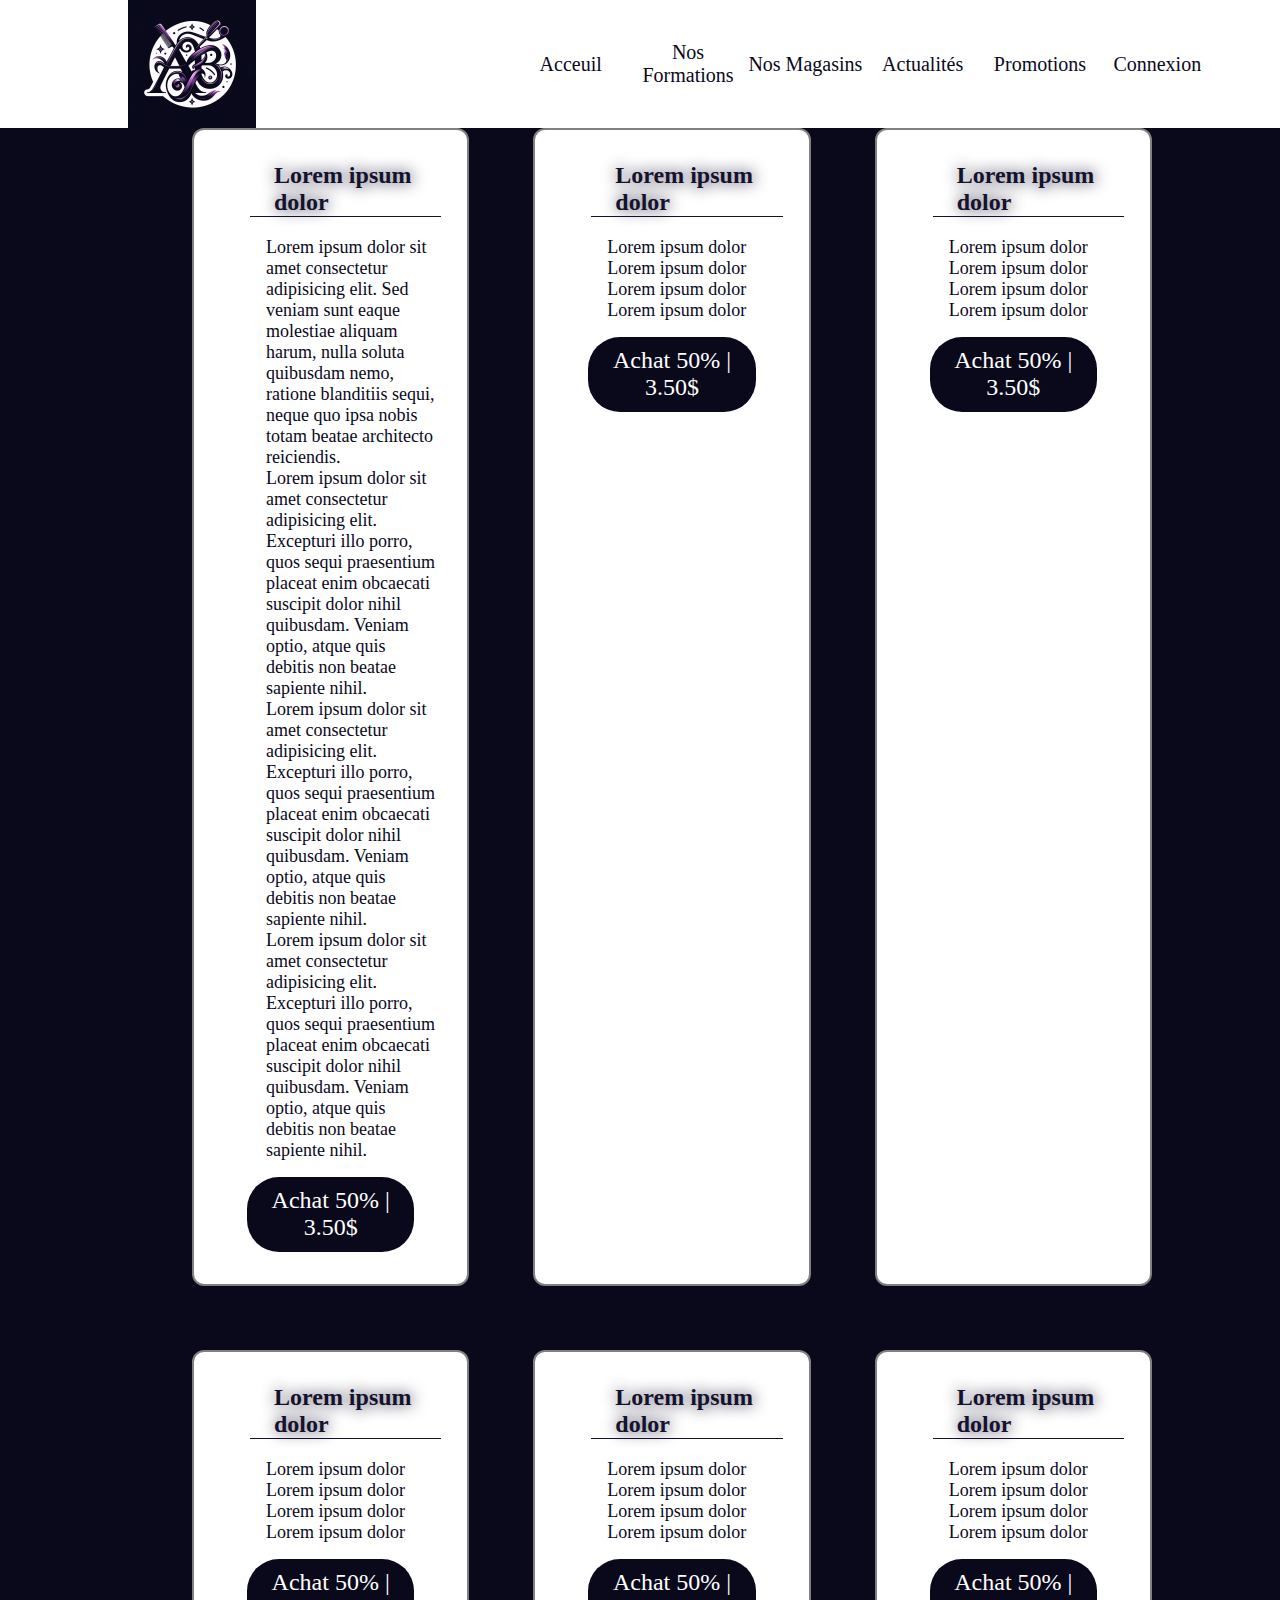
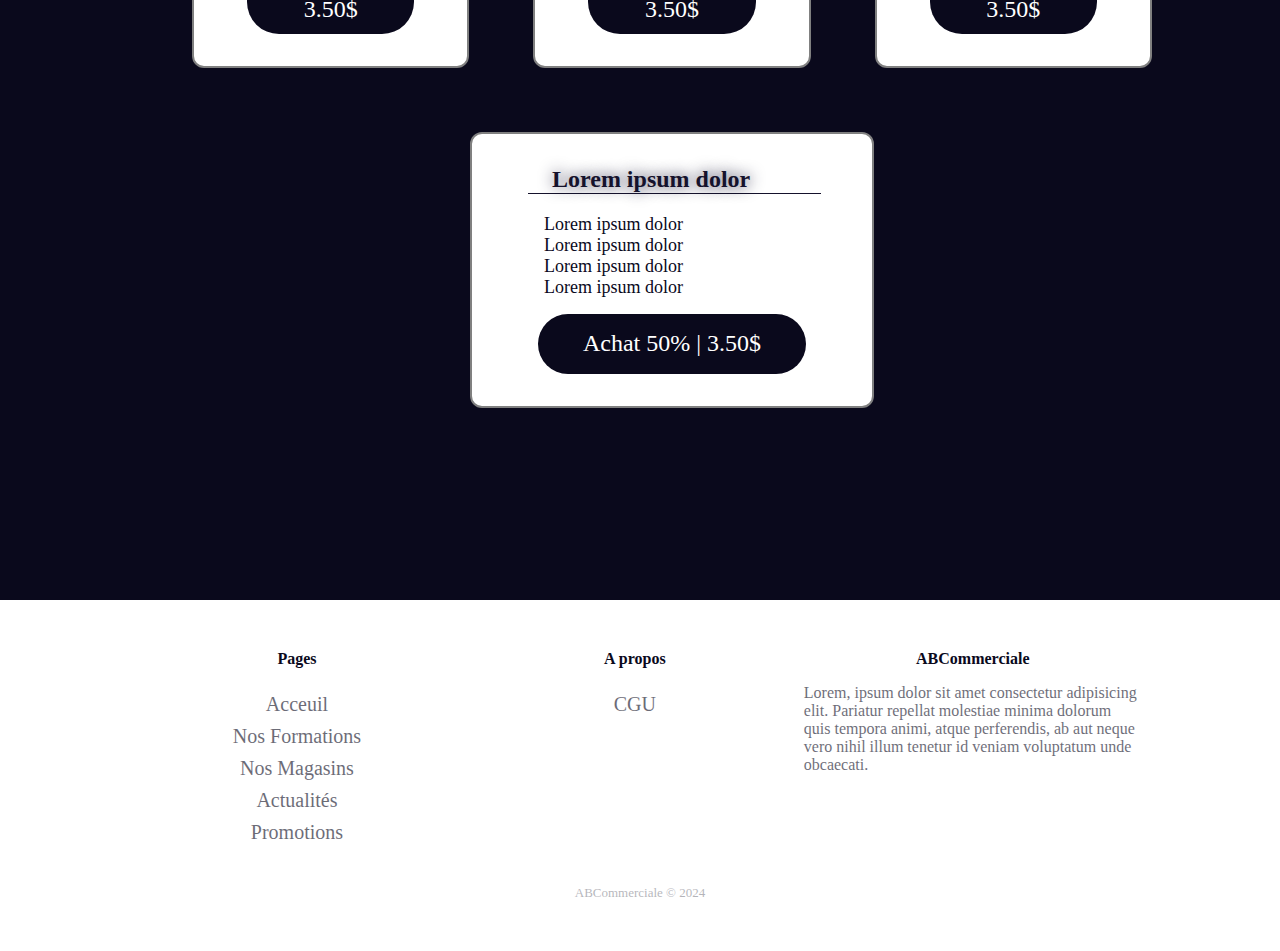
<file: promotions.html>
<!DOCTYPE html>
<html>
    <head>
        <title>ABCommerciale - Promotions</title>
        <link rel="stylesheet" type="text/css" href="assets/css/promotions.css">
        <link rel="stylesheet" type="text/css" href="assets/css/headfoot.css">
        <meta charset="UTF-8">
        <link rel="icon" type="image/x-icon" href="assets/img/logo.png">
    </head>
    <body>
     
        <div class="nav-bar">
            <div class="left-bar">
                <img id="WH128" src="assets/img/logo.png" alt="ABCommerciale - Logo">
    
            </div>
            <div class="right-bar">
                
                <a href="index.html"><span id="font">Acceuil</span></a>
                <a href="formations.html"><span id="font">Nos Formations</span></a>
                <a href="magasins.html"><span id="font">Nos Magasins</span></a>
                <a href="actualite.html"><span id="font">Actualités</span></a>
                <a href="promotions.html"><span id="font">Promotions</span></a>
                <a href="#" class="connexionBtn"><span id="font">Connexion</span></a>
            
            
            </div>
        </div>
        <div class="content">
            <div class="card">
                <div class="card-content">
                    <h2>Lorem ipsum dolor</h2>
                    <div class="text-content">
                        <ul>
                            <li>Lorem ipsum dolor sit amet consectetur adipisicing elit. Sed veniam sunt eaque molestiae aliquam harum, nulla soluta quibusdam nemo, ratione blanditiis sequi, neque quo ipsa nobis totam beatae architecto reiciendis.</li>
                            <li>Lorem ipsum dolor sit amet consectetur adipisicing elit. Excepturi illo porro, quos sequi praesentium placeat enim obcaecati suscipit dolor nihil quibusdam. Veniam optio, atque quis debitis non beatae sapiente nihil.</li>
                            <li>Lorem ipsum dolor sit amet consectetur adipisicing elit. Excepturi illo porro, quos sequi praesentium placeat enim obcaecati suscipit dolor nihil quibusdam. Veniam optio, atque quis debitis non beatae sapiente nihil.</li>
                            <li>Lorem ipsum dolor sit amet consectetur adipisicing elit. Excepturi illo porro, quos sequi praesentium placeat enim obcaecati suscipit dolor nihil quibusdam. Veniam optio, atque quis debitis non beatae sapiente nihil.</li>
                        </ul>
                    </div>
                    <div class="buy">
                        <span>Achat 50% | 3.50$</span>
                    </div>
                </div>
              
            </div>
            <div class="card">
                <div class="card-content">
                    <h2>Lorem ipsum dolor</h2>
                    <div class="text-content">
                        <ul>
                            <li>Lorem ipsum dolor</li>
                            <li>Lorem ipsum dolor</li>
                            <li>Lorem ipsum dolor</li>
                            <li>Lorem ipsum dolor</li>
                        </ul>
                    </div>
                    <div class="buy">
                        <span>Achat 50% | 3.50$</span>
                    </div>
                </div>
              
            </div>
            <div class="card">
                <div class="card-content">
                    <h2>Lorem ipsum dolor</h2>
                    <div class="text-content">
                        <ul>
                            <li>Lorem ipsum dolor</li>
                            <li>Lorem ipsum dolor</li>
                            <li>Lorem ipsum dolor</li>
                            <li>Lorem ipsum dolor</li>
                        </ul>
                    </div>
                    <div class="buy">
                        <span>Achat 50% | 3.50$</span>
                    </div>
                </div>
              
            </div>
            <div class="card">
                <div class="card-content">
                    <h2>Lorem ipsum dolor</h2>
                    <div class="text-content">
                        <ul>
                            <li>Lorem ipsum dolor</li>
                            <li>Lorem ipsum dolor</li>
                            <li>Lorem ipsum dolor</li>
                            <li>Lorem ipsum dolor</li>
                        </ul>
                    </div>
                    <div class="buy">
                        <span>Achat 50% | 3.50$</span>
                    </div>
                </div>
              
            </div>
            <div class="card">
                <div class="card-content">
                    <h2>Lorem ipsum dolor</h2>
                    <div class="text-content">
                        <ul>
                            <li>Lorem ipsum dolor</li>
                            <li>Lorem ipsum dolor</li>
                            <li>Lorem ipsum dolor</li>
                            <li>Lorem ipsum dolor</li>
                        </ul>
                    </div>
                    <div class="buy">
                        <span>Achat 50% | 3.50$</span>
                    </div>
                </div>
              
            </div>
            <div class="card">
                <div class="card-content">
                    <h2>Lorem ipsum dolor</h2>
                    <div class="text-content">
                        <ul>
                            <li>Lorem ipsum dolor</li>
                            <li>Lorem ipsum dolor</li>
                            <li>Lorem ipsum dolor</li>
                            <li>Lorem ipsum dolor</li>
                        </ul>
                    </div>
                    <div class="buy">
                        <span>Achat 50% | 3.50$</span>
                    </div>
                </div>
              
            </div>
            <div class="card">
                <div class="card-content">
                    <h2>Lorem ipsum dolor</h2>
                    <div class="text-content">
                        <ul>
                            <li>Lorem ipsum dolor</li>
                            <li>Lorem ipsum dolor</li>
                            <li>Lorem ipsum dolor</li>
                            <li>Lorem ipsum dolor</li>
                        </ul>
                    </div>
                    <div class="buy">
                        <span>Achat 50% | 3.50$</span>
                    </div>
                </div>
              
            </div>
        </div>
        <div class="login-form-container hidden">
            <div class="container">
                <div class="border">
                    <div class="left">
                        <div class="login">
                            <div class="Content">
                                <h3>Connexion</h3>
                            
                                <form action="#" class="login-form" method="post">
                                    <div class="Pseudonyme">
                                        <label class="label" for="name"><strong>Pseudonyme</strong></label><br>
                                        <input type="text" class="form-pseudonyme-login" placeholder="Pseudonyme" required>
                                    </div>
                                    <div class="Password">
                                        <label class="label" for="password"><strong>Mots de passe</strong></label><br>
                                        <input type="password" class="form-password-login" placeholder="Mots de passe" required>
                                    </div>
                                    <div class="Submit">
                                        <button type="submit" class="form-button">Se connecter</button>
                                    </div>
                                
                                    <div class="text-right">
                                        <a href="#">Mots de passe oublié</a>
                                    </div>
                                </form>
                            </div>
                        </div>
                        
                    </div>
                    <div class="right">
                        <div class="signin">
                            <h3 class="mb-4">S'inscrire</h3>
                                               
                            <form action="#" class="signin-form" method="post">
                                <div class="Pseudonyme form-group mb-3">
                                    <label class="label" for="name">Pseudonyme</label>
                                    <input type="text" class="form-control form-pseudonyme-signin" placeholder="Pseudonyme" required>
                                </div>
                                <div class="Email form-group mb-3">
                                    <label class="label" for="name">Email</label>
                                    <input type="email" class="form-control form-email-signin" placeholder="Email" required>
                                </div>
                                <div class="Password form-group mb-3">
                                    <label class="label" for="password">Mots de passe</label>
                                    <input type="password" class="form-control form-password-signin" placeholder="Mots de passe" required>
                                </div>
                                <div class="Submit form-group">
                                    <button type="submit" class="form-button btn btn-primary submit px-3">S'inscrire</button>
                                </div>
                                <div class="text-right">
                                
                                    <a href="#">Mots de passe oublié</a>
                                    
                                </div>
                            </form>     
                                      
                        </div>
                        <div class="Transform">
                            <div class="TransformSignOn hidden">
                                <h2>Bienvenue sur la page d'Achat 50% | 3.50$</h2>
                                <p>Tu as déjà un compte ?</p>
                                <button onclick="toggleConnexion()" class="Btn-Inscription">Se connecter</button>
                            </div>
                            <div class="TransformSignIn">
                                <h2>Bienvenue sur la page de connexion</h2>
                                <p>Tu n'as pas déjà un compte ?</p>
                                <button onclick="toggleConnexion()" class="Btn-Connect">S'inscrire</button>
                            </div>
                        </div>
                        
                    </div>	
                </div>
            </div>
            <div class="blur"></div>
            <a class="cross">
                <i class="fa-solid fa-xmark i-class"></i>
            </a>
        </div>
        <div class="footer">
            <footer>
                <div class="container">
                    <div class="row">
                        <div class="col-sm-6 col-md-3 item">
                            <h3>Pages</h3>
                            <ul>
                                <li><a href="index.html">Acceuil</a></li>
                                <li><a href="formations.html">Nos Formations</a></li>
                                <li><a href="magasins.html">Nos Magasins</a></li>
                                <li><a href="actualite.html">Actualités</a></li>
                                <li><a href="promotions.html">Promotions</a></li>
                            </ul>
                        </div>
                        <div class="col-sm-6 col-md-3 item">
                            <h3>A propos</h3>
                            <ul>
                                <li><a href="#">CGU</a></li>
                            </ul>
                        </div>
                        <div class="col-md-6 item text">
                            <h3>ABCommerciale</h3>
                            <p>Lorem, ipsum dolor sit amet consectetur adipisicing elit. Pariatur repellat molestiae minima dolorum quis tempora animi, atque perferendis, ab aut neque vero nihil illum tenetur id veniam voluptatum unde obcaecati.</p>
                        </div>
                  </div>
                    <p class="copyright">ABCommerciale © 2024</p>
                </div>
            </footer>
        </div>
        
        <script src="assets/js/login.js"></script>
        <script src="assets/js/nav.js"></script>

    </body>
</html>
</file>
<file: assets/css/index.css>
body {
    --primary-color : rgb(10 9 28);
    --secondary-color : rgb(255 255 255);
    
}

.content{
    width: 100%;
    margin-top: 128px;
    background-color: var(--secondary-color);
    padding-bottom: 10%;
}

.content .part {
    padding-top: 5%;
    display: flex;
    flex-wrap: wrap;
    padding-left: 10%;
    padding-right: 10%;
    justify-content: space-evenly;
    
    
}
.content .part div {
    max-width: 760px;
}
.content .part div:first-child{
    width: auto;
    max-width: 760px;
    flex: 0 0 auto;
    color: var(--primary-color);
    text-align:end;
    font-size: 16px;
    padding-top: 1%;
    padding-bottom: 1%;
    display: flex;
    align-items: center;
    justify-content: end;
    

}
.content .part div:first-child span{
    font-size: 20px;
}
.content .part div:nth-child(2){
    width: 4px;
    border: 1px solid var(--primary-color);
    background-color: var(--primary-color);
    border-radius: 100%;
    
}
.content .part div:last-child{
    width: auto;
    flex: 0 0 auto;
    color: var(--primary-color);
    text-align:left;
    font-size: 16px;
    padding-top: 1%;
    padding-bottom: 1%;
    
    display: flex;
    align-items: center;
}
.content .part div:last-child span{
    font-size: 20px;
}
.content .part img{
    min-width: 320px;
    min-height: 320px;
    max-height: 480px;
    max-width: 480px;
}
</file>
<file: assets/css/headfoot.css>
body,html {
    --secondary-color : rgb(10 9 28);
    --secondary-active-color: #15122C;
    --secondary-hover-color: #23203F;
    --primary-color : rgb(255 255 255);
    --primary-hover-color: #C8C8C8;
    --primary-active-color: #9BA9BA;
    --text-color: #121212;
	--active-btn: #f4f4f6;
	--bkg-color: #fff;
	--side-delete: rgb(45, 45, 45);
    margin: 0 0 0 0; 
	
	
}


#WH128{
    width: 128px;
    height: 128px;
}

.nav-bar{
    z-index: 10;
    top: 0px;
    position: fixed;
    box-sizing: border-box;
    margin: 0 0 0 0;
    padding : 0 0 0 0;
    width: 100%;
    height: 128px;
    background-color: var(--primary-color);   
}

.left-bar{
    position:absolute;
    width: 30%;
    padding-left: 10%;
    height: 128px;
}
.right-bar{
    position: absolute;
    box-sizing: border-box;
    width: 60%;
    left: 40%;
    height: 128px;
    display: flex;
    flex-wrap: wrap;
    padding-right: 5%;
}

.right-bar span, .right-bar  ul,  .right-bar a{
    flex: 1 1 5%;
    text-align: center;
    align-self: center;
    margin-block: 0 0;
    padding: 0 0 0 0;
    font-size: 20px;
    cursor: pointer;
    list-style-type: none;
    color: var(--secondary-color);
    text-decoration: none;
}
.right-bar span:hover{
    color: var(--secondary-hover-color);
    text-shadow: var(--secondary-hover-color) 1px 0 10px;
    
}
.right-bar span:active{
    color: var(--secondary-active-color);
    text-shadow: var(--secondary-active-color) 1px 0 10px;
}



.footer {
    padding:50px 0;
    color:var(--secondary-color);
    background-color:var(--primary-color);
    box-sizing: border-box;
}

.footer h3 {
    margin-top:0;
    margin-bottom:12px;
    text-align: center;
    font-weight:bold;
    font-size:16px;
}

.footer ul {
    padding:0;
    list-style:none;
    line-height:1.6;
    font-size:14px;
    margin-bottom:0;
}

.footer ul a {
color:inherit;
text-decoration:none;
opacity:0.6;
}

.footer ul a:hover {
opacity:0.8;
}

.footer footer{
    display: block;
    
}
.footer .container .row .col-sm-6{
    max-width: 33%;
    position: relative;
    width: 100%;
}
.footer .container .row .col-md-6{
    max-width: 33%;
    position: relative;
    width: 100%;
}
.container{
    padding-left: 15px;
    padding-right: 15px;
    margin-left: 10%;
    margin-right: 10%;
}
.footer .container .row{
    display: -ms-flexbox;
    display: flex;
    flex-wrap: wrap;
    margin-left: -15px;
    margin-right: -15px;
    
}

.footer .item.text {
margin-bottom:36px;
}

.footer .item.text p {
opacity:0.6;
margin-bottom:0;
}

.footer .item.social {
text-align:center;
}

.footer .item.social > a {
font-size:20px;
width:36px;
height:36px;
line-height:36px;
display:inline-block;
text-align:center;
border-radius:50%;
box-shadow:0 0 0 1px rgba(255,255,255,0.4);
margin:0 8px;
color:#fff;
opacity:0.75;
}

.footer .item.social > a:hover {
opacity:0.9;
}

.footer .copyright {
text-align:center;
padding-top:24px;
opacity:0.3;
font-size:13px;
margin-bottom:0;
}
.footer ul{
    text-align: center;
    font-size: 20px;
    cursor: pointer;
}


.login-form-container { 
	position: fixed;
	top: 0;
	margin: 0 auto;
	min-width: 100%;
	min-height: 100%;
	z-index: 1200;
}
.login-form-container .blur{
	-webkit-backdrop-filter: blur(15px); 
	backdrop-filter: blur(15px);
	width: 100vw;
	height: 100vh;

}
.login-form-container .cross {
	position: fixed;
	border: solid 5px var(--text-color);
	border-radius: 100%;
	font-size: 48px;
	width: 64px;
	height: 64px;
	right: 5vh;
	top: 5vh;
	z-index: 1005;
	display: flex;
	align-items: center;
	justify-content: center;
	cursor: pointer;
}
.login-form-container .cross:hover{
	border: solid 5px var(--active-btn);
}

.login-form-container .container{
	
	position: fixed;
    margin: 0 0 0 0;
	top: 50%; left: 50%;
	transform: translate(-50%, -50%);
	width: 20cm;
	height: 11cm;
	border-radius: 20px;
	background: var(--bkg-color);
	z-index: 1005;
}
	
.login-form-container .container .left{
	position: absolute;
	width: 50%;
	height: 100%;
}
.login-form-container .container .right{
	position: absolute;
	left: 50%;
	width: 50%;
	height: 100%;

}

.login-form-container .container .right .Transform{
	position: inherit;
	z-index: 0;
	background: linear-gradient(-45deg, #15122C 0%, #23203F 100%);
	top: 0;
	width: 101%;
	height: 75%;
    top:-1px;
    left: 2px;
	border-bottom-right-radius: 20px;
	border-top-right-radius: 20px;
	transition: transform 0.25s ease;
	transform: translate(0%, 0%);
	padding-top: 27.5%;
}

.login-form-container .container .right .Transform.active{
	border-bottom-left-radius: 20px;
	border-top-left-radius: 20px;
	border-bottom-right-radius: 0px;
	border-top-right-radius: 0px;
	transition: transform 0.25s ease;
	transform: translate(-100%, 0%);
	
}

.login-form-container .container .right .TransformSignIn h2{
	position: relative;
	font-size: 20px;
	text-align: center;
	top: 10%;
	color: var(--bkg-color);
}

.login-form-container .container .right .TransformSignIn p {
	position: relative;
	font-size: 15px;
	text-align: center;
	top: 15%;
	color: var(--bkg-color);
}
.login-form-container .container .right .TransformSignIn button {
	position: relative;
	display: block;
	margin: 0 auto;
	width: 40%;
	height: 48px;
	background: none;
	border: solid 1px var(--bkg-color);
	color: var(--bkg-color);
	border-radius: 30px;
	top: 20%;
}

.login-form-container .container .right .TransformSignIn button:hover {
	background: orange;
}


.login-form-container .container .right .TransformSignOn h2{
	position: relative;
	font-size: 20px;
	text-align: center;
	top: 10%;
	color: var(--bkg-color);
}

.login-form-container .container .right .TransformSignOn p {
	position: relative;
	font-size: 15px;
	text-align: center;
	top: 15%;
	color: var(--bkg-color);
}
.login-form-container .container .right .TransformSignOn button {
	position: relative;
	display: block;
	margin: 0 auto;
	width: 40%;
	height: 48px;
	background: none;
	border: solid 1px var(--bkg-color);
	color: var(--bkg-color);
	border-radius: 30px;
	top: 20%;
}

.login-form-container .container .right .TransformSignOn button:hover {
	background: orange;
}


.login-form-container .container .left .login .Content h3 {
	position: relative;
	font-family:Verdana, Geneva, Tahoma, sans-serif;
	padding-left: 5%;
}


.login-form-container .container .left .login .Content{
	position:inherit;
	width: 100%;
	height: 100%;
	top: 0;
}
.login-form-container .container .left .login .Content p{
	position: absolute;
	top: 0;
	right: 20px;
	max-height: 32px;
	width: 80px;
	display: flex;
	justify-content: space-between;
}

.login-form-container .container .left .login .Content a{
	text-decoration: none;
}

.login-form-container .container .left .login {
	position: inherit;
	width: 100%;
	height: 100%;
}
.login-form-container .container .left .login .Content .Button-Social span{
	position: relative;
	color: var(--text-color);
	display: flex;
	justify-content: space-between;
	align-items: center;
	justify-content: center;
	width: 30px;
	height: 30px;
	border: solid 1px var(--text-color);
	border-radius: 100%;

}
.login-form-container .container .left .login .Content .login-form .Pseudonyme label{
	position: relative;
	text-transform: uppercase;
	padding-left: 10%;
	top: 10%;
	letter-spacing: 1px;
	font-family: "Lato", Arial, sans-serif;
	line-height: 2;
	font-size: 12px;
	color: var(--text-color);
}
.login-form-container .container .left .login .Content .login-form .Pseudonyme input{
	position: relative;
	margin-left: 5%;
	width: 80%;
	height: 48px;
	background: var(--active-btn);
	border: solid 1px transparent;
	padding-left: 30px;
	border-radius: 40px;
}


.login-form-container .container .left .login .Content .login-form .Password label{
	position: relative;
	text-transform: uppercase;
	padding-left: 10%;
	letter-spacing: 1px;
	font-family: "Lato", Arial, sans-serif;
	line-height: 2;
	font-size: 12px;
	color: var(--text-color);
	
}
.login-form-container .container .left .login .Content .login-form .Password input{
	position: relative;
	margin-left: 5%;
	width: 80%;
	height: 48px;
	background: var(--active-btn);
	border: solid 1px transparent;
	padding-left: 30px;
	border-radius: 40px;
}
.login-form-container .container .left .login .Content .login-form .Submit{
	position: relative;
	display: flex;
	justify-content: center;
	top: 3em;
}
.login-form-container .container .left .login .Content .login-form .Submit .form-button:hover {
	background: orange;
}
.login-form-container .container .left .login .Content .login-form .Submit .form-button {
	width: 20em;
	height: 4em;
	border: solid 1px var(--text-color);
	background: linear-gradient(-45deg, #f75959 0%, #f35587 100%);
	border-radius: 30px;
}

.login-form-container .container .left .login .Content .login-form .text-right {
	position: relative;
	top: -2.5em;
	left: 5em;
	color: #f35588;
	font-size: 18px;
}





.login-form-container .container .right .signin h3 {
	position: relative;
	font-family:Verdana, Geneva, Tahoma, sans-serif;
	padding-right: 5%;
	text-align: end;
}


.login-form-container .container .right .signin{
	position:inherit;
	width: 100%;
	height: 100%;
	top: 0;
}
.login-form-container .container .right .signin p{
	position: absolute;
	top: 0;
	left: 20px;
	max-height: 32px;
	width: 80px;
	display: flex;
	justify-content: space-between;
}

.login-form-container .container .right .signin a{
	text-decoration: none;
}

.login-form-container .container .right .signin {
	position: inherit;
	width: 100%;
	height: 100%;
}
.login-form-container .container .right .signin .social-icon span{
	position: relative;
	color:var(--text-color);
	display: flex;
	justify-content: space-between;
	align-items: center;
	justify-content: center;
	width: 30px;
	height: 30px;
	border: solid 1px var(--text-color);
	border-radius: 100%;

}
.login-form-container .container .signin-form .Pseudonyme label{
	position: relative;
	text-transform: uppercase;
	padding-left: 10%;
	top: 10%;
	letter-spacing: 1px;
	font-family: "Lato", Arial, sans-serif;
	line-height: 2;
	font-size: 12px;
	color: var(--text-color);
}
.login-form-container .container .signin-form .Pseudonyme input{
	position: relative;
	margin-left: 5%;
	width: 80%;
	height: 48px;
	background: var(--active-btn);
	border: solid 1px transparent;
	padding-left: 30px;
	border-radius: 40px;
}
.login-form-container .container .signin-form .Email label{
	position: relative;
	text-transform: uppercase;
	padding-left: 10%;
	top: 10%;
	letter-spacing: 1px;
	font-family: "Lato", Arial, sans-serif;
	line-height: 2;
	font-size: 12px;
	color: var(--text-color);
}
.login-form-container .container .signin-form .Email input{
	position: relative;
	margin-left: 5%;
	width: 80%;
	height: 48px;
	background: var(--active-btn);
	border: solid 1px transparent;
	padding-left: 30px;
	border-radius: 40px;
}

.login-form-container .container .signin-form .Password label{
	position: relative;
	text-transform: uppercase;
	padding-left: 10%;
	letter-spacing: 1px;
	font-family: "Lato", Arial, sans-serif;
	line-height: 2;
	font-size: 12px;
	color: var(--text-color);
}
.login-form-container .container .signin-form .Password input{
	position: relative;
	margin-left: 5%;
	width: 80%;
	height: 48px;
	background: var(--active-btn);
	border: solid 1px transparent;
	padding-left: 30px;
	border-radius: 40px;
}
.login-form-container .container .signin-form .Submit{
	position: relative;
	display: flex;
	justify-content: center;
	top: 3em;
}
.login-form-container .container .signin-form .text-right {
	position: relative;
	top: -2em;
	color: #f35588;
	font-size: 18px;
	text-align: center;
}
.login-form-container .container.signin-form .Submit{
	position: relative;
	display: flex;
	justify-content: center;
	top: 3em;
}
.login-form-container .container .signin-form .Submit .form-button:hover {
	background: orange;
}
.login-form-container .container .signin-form .Submit .form-button {
	width: 20em;
	height: 4em;
	border: solid 1px var(--text-color);
	background: linear-gradient(-45deg, #f75959 0%, #f35587 100%);
	border-radius: 30px;
}
.hidden {
	display: none;
}
</file>
<file: assets/css/actualite.css>
body{
    --secondary-color : rgb(10 9 28);
    --secondary-active-color: #15122C;
    --secondary-hover-color: #23203F;
    --primary-color : rgb(255 255 255);
    --primary-hover-color: #C8C8C8;
    --primary-active-color: #9BA9BA;
    --card-color : white;
    --card-contour : grey;
    background-color: var(--secondary-color);
}
.content{
    margin-left: 10%;
    margin-right: 10%;
    margin-top: 10%;
    margin-bottom: 10%;
    display: flex;
    flex-wrap: wrap;
    justify-content: center;
}
.content .newsContainer{
    display: flex;
    width: 100%;
    height: auto;
    padding-top: 5%;
    color: var(--primary-color); /* Couleur par default*/
    
}
.content .newsContainer .left{
    padding-left: 2.5%;
    padding-right: 1em;
    min-width: 6em;
}
.content .newsContainer .left h2,.content .newsContainer .left h3{
    text-align: end;
}
.content .newsContainer .divider{
    border: 1.5px solid var(--primary-color);
    background-color: var(--primary-color);
    width: 1.5px;
    border-radius: 34px;
    height: auto;
}
.content .newsContainer .right {
    padding-left: 1em;
}
.content .newsContainer .right .title{
   text-align: start;
}
.content .newsContainer .right .title h2{
    font-size: 40px;
}
.content .newsContainer .right .title h3{
    font-size: 36px;
}
.content .newsContainer .right .newsText h3{
    font-size: 20px;
}
</file>
<file: assets/css/formations.css>
body{
    --secondary-color : rgb(10 9 28);
    --secondary-active-color: #15122C;
    --secondary-hover-color: #23203F;
    --primary-color : rgb(255 255 255);
    --primary-hover-color: #C8C8C8;
    --primary-active-color: #9BA9BA;
    --card-color : white;
    --card-contour : grey;
    background-color: var(--secondary-color);
}
.content{
    margin-left: 10%;
    margin-right: 10%;
    margin-top: 10%;
    padding-top: 10%;
    margin-bottom: 10%;
    display: flex;
    flex-wrap: wrap;    
}
.content div{
    flex: 3 1 25%;
}
.content .left{
    margin-top: 5em;
    margin-bottom: 5em;
    display: flex;
    flex-wrap: wrap;
    width: 25%;
    max-width: 25%;
    align-content: flex-start;
}
.content .left .divide-horizontal{
    border: 1.5px solid var(--primary-color);
    background-color: var(--primary-color);
    width: auto;
    max-height: 1.5px;
    border-radius: 34px;
    margin-bottom: 1em;
    margin-right: 1em;
    margin-top: 1em;
    height: 1.5px;
    flex: 3 1 1.5px;
}
.content .left span{
    margin-right: 10%;
    padding-bottom: 1em;
}
.content .left span, .content .left .search-bar {
    width: 100%;
    
}
.content .left .search-bar{
    margin-right: 10%;
    background-color: var(--primary-color);
    padding: 1em 1em 1em 1em;
    height : 3em;
    border-radius: 12px;
}
.content .left .checkbox-bar{
    width: 24px;
    height: 24px;
}
.content .left span{
    font-size: 24px;
    color: var(--primary-color);
}
.content .divider {
    border: 1.5px solid var(--primary-color);
    background-color: var(--primary-color);
    width: 1.5px;
    max-width: 1.5px;
    border-radius: 34px;
    height: auto;
    flex: 3 1 1.5px;
}











.content .right {
    margin-top: 5em;
    margin-bottom: 5em;
    display: flex;
    flex-wrap: wrap;
    justify-content: center;
    width: auto;
}
.content .right .card{
    margin-left: 4em;
    margin-bottom: 4em;
    flex: 3 1 25%;
    min-width: 10em;
    max-width: 25em;
    min-height: 10em;
    background-color: var(--card-color);
    border: 2px solid var(--card-contour);
    border-radius: 12px; 
}
.content .right .card .right .card-content{
    margin: 2em 2em 2em 2em;
}
.content .right .card h2{
    
    font-size: 24px;
    width: 80%;
    margin-left: 1em;
    padding-left: 1em;
    margin-right: 2em;
    color: var(--secondary-active-color);
    text-shadow: var(--secondary-hover-color) 1px 0 15px;
    border-bottom: 1px solid var(--secondary-active-color)
    
}
.content .right .card .text-content{
    
}
.content .right .card li{
    text-decoration: none;
    list-style-type: none;
    font-size: 18px;
    color: var(--secondary-color);
}
.content .right .card .buy{
    text-align: center;
    font-size: 24px;
    color: var(--primary-color);
    border: 0 solid none;
    background-color: var(--secondary-color);
    border-radius: 32px;
    padding-bottom: 5%;
    padding-top: 5%;
    margin-left: 10%;
    margin-right: 10%;
}
.content .right .card .buy:hover{
    background-color : var(--secondary-hover-color);
    cursor: pointer;
}
</file>
<file: assets/css/magasins.css>
body {
    --primary-color : rgb(10 9 28);
    --secondary-color : rgb(255 255 255);
    
}

.content{
    width: 100%;
    margin-top: 128px;
    background-color: var(--secondary-color);
    padding-bottom: 10%;
}

.content .part {
    padding-top: 5%;
    display: flex;
    flex-wrap: wrap;
    padding-left: 10%;
    padding-right: 10%;
    justify-content: space-evenly;
    
    
}
.content .part div {
    max-width: 760px;
}
.content .part div:first-child{
    width: auto;
    max-width: 760px;
    flex: 0 0 auto;
    color: var(--primary-color);
    text-align:end;
    font-size: 16px;
    padding-top: 1%;
    padding-bottom: 1%;
    display: flex;
    align-items: center;
    

}
.content .part div:first-child span{
    display: block;
    font-size: 20px;
}
.content .part div:nth-child(2){
    width: 4px;
    border: 1px solid var(--primary-color);
    background-color: var(--primary-color);
    border-radius: 100%;
    
}
.content .part div:last-child{
    width: auto;
    flex: 0 0 auto;
    color: var(--primary-color);
    text-align:left;
    font-size: 16px;
    padding-top: 1%;
    padding-bottom: 1%;
    display: flex;
    align-items: center;
}
.content .part div:last-child span, .content .part div:last-child p{
    display: block;
    font-size: 20px;
}

.content .part img{
    min-width: 320px;
    min-height: 320px;
    max-height: 480px;
    max-width: 480px;
}
</file>
<file: assets/css/promotions.css>
body{
    --secondary-color : rgb(10 9 28);
    --secondary-active-color: #15122C;
    --secondary-hover-color: #23203F;
    --primary-color : rgb(255 255 255);
    --primary-hover-color: #C8C8C8;
    --primary-active-color: #9BA9BA;
    --card-color : white;
    --card-contour : grey;
    background-color: var(--secondary-color);
}
.content{
    margin-left: 10%;
    margin-right: 10%;
    margin-top: 10%;
    margin-bottom: 10%;
    display: flex;
    flex-wrap: wrap;
    justify-content: center;
    
}
.content .card{
    margin-left: 4em;
    margin-bottom: 4em;
    flex: 3 1 25%;
    min-width: 10em;
    max-width: 25em;
    min-height: 10em;
    background-color: var(--card-color);
    border: 2px solid var(--card-contour);
    border-radius: 12px; 
}
.content .card .card-content{
    margin: 2em 2em 2em 2em;
}
.content .card h2{
    
    font-size: 24px;
    width: 80%;
    margin-left: 1em;
    padding-left: 1em;
    margin-right: 2em;
    color: var(--secondary-active-color);
    text-shadow: var(--secondary-hover-color) 1px 0 15px;
    border-bottom: 1px solid var(--secondary-active-color)
    
}
.content .card li{
    text-decoration: none;
    list-style-type: none;
    font-size: 18px;
    color: var(--secondary-color);
}
.content .card .buy{
    text-align: center;
    font-size: 24px;
    color: var(--primary-color);
    border: 0 solid none;
    background-color: var(--secondary-color);
    border-radius: 32px;
    padding-bottom: 5%;
    padding-top: 5%;
    margin-left: 10%;
    margin-right: 10%;
}
.content .card .buy:hover{
    background-color : var(--secondary-hover-color);
    cursor: pointer;
}
</file>
